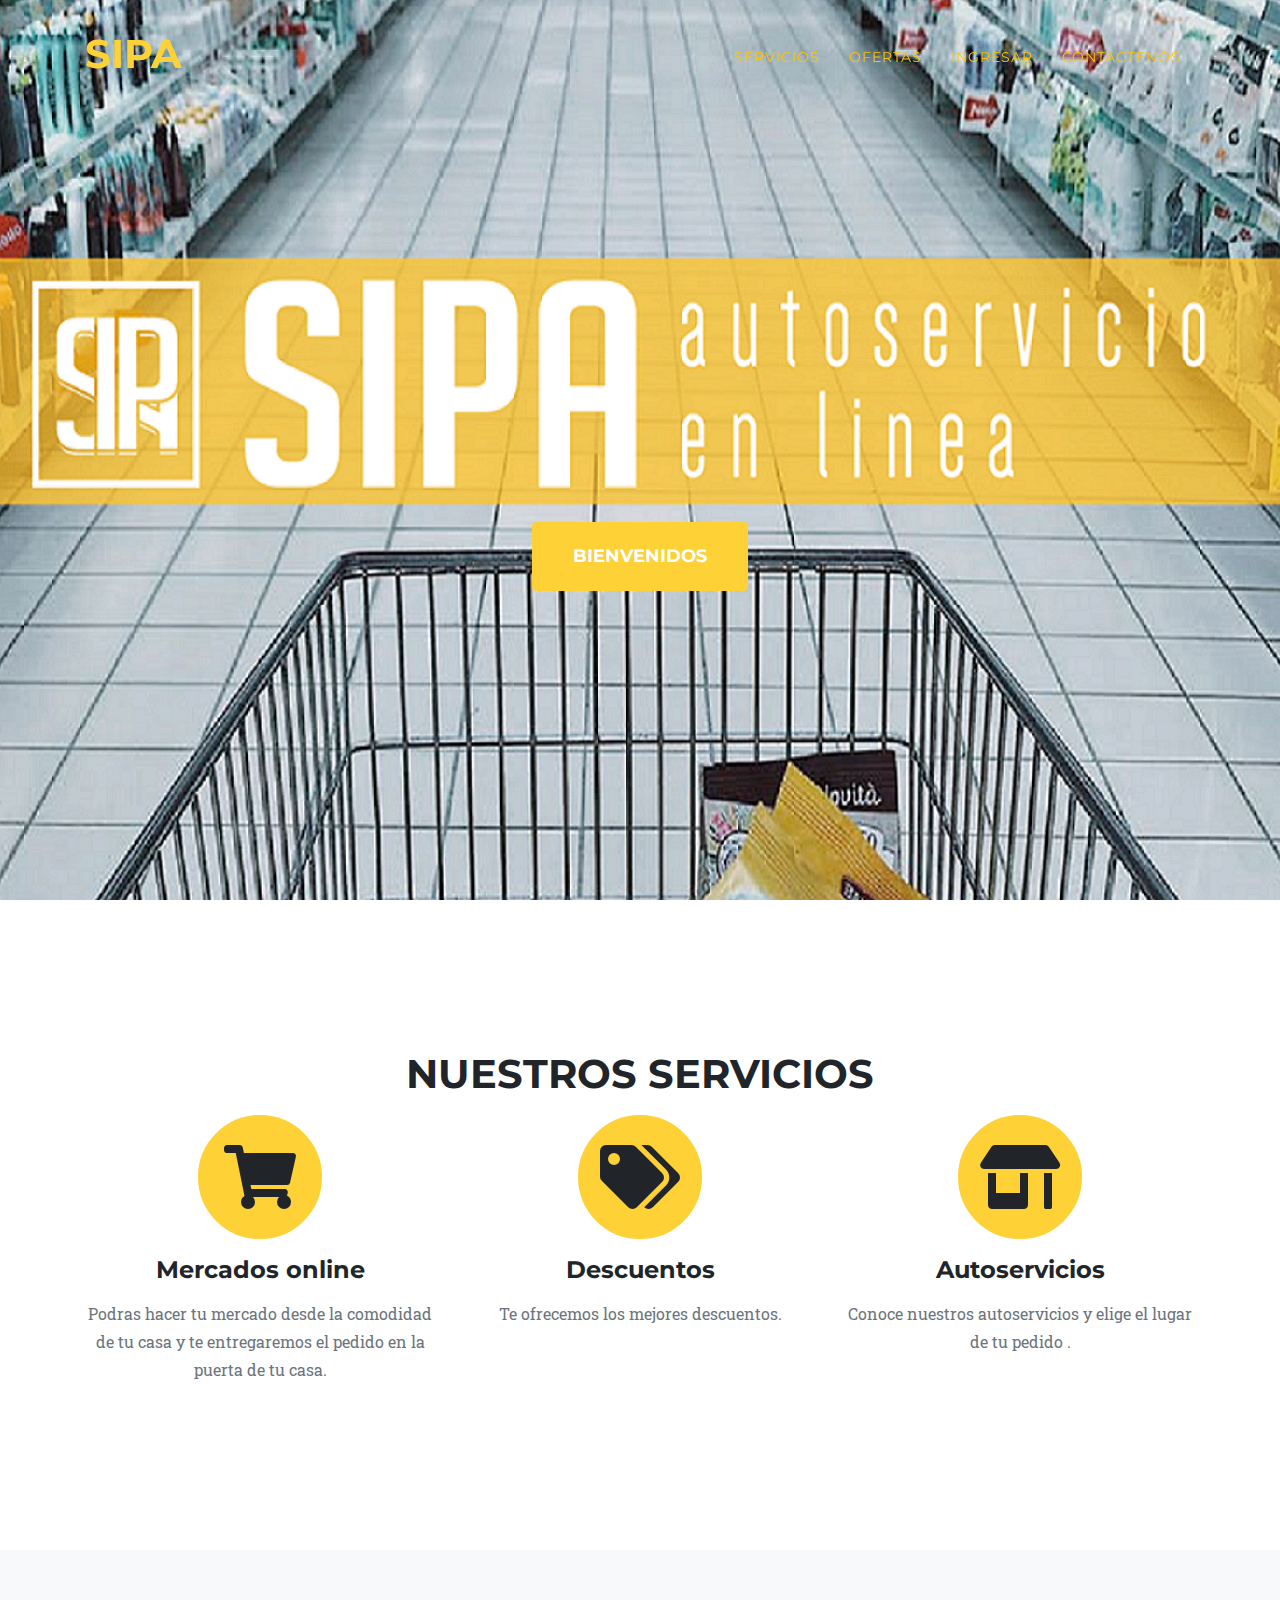
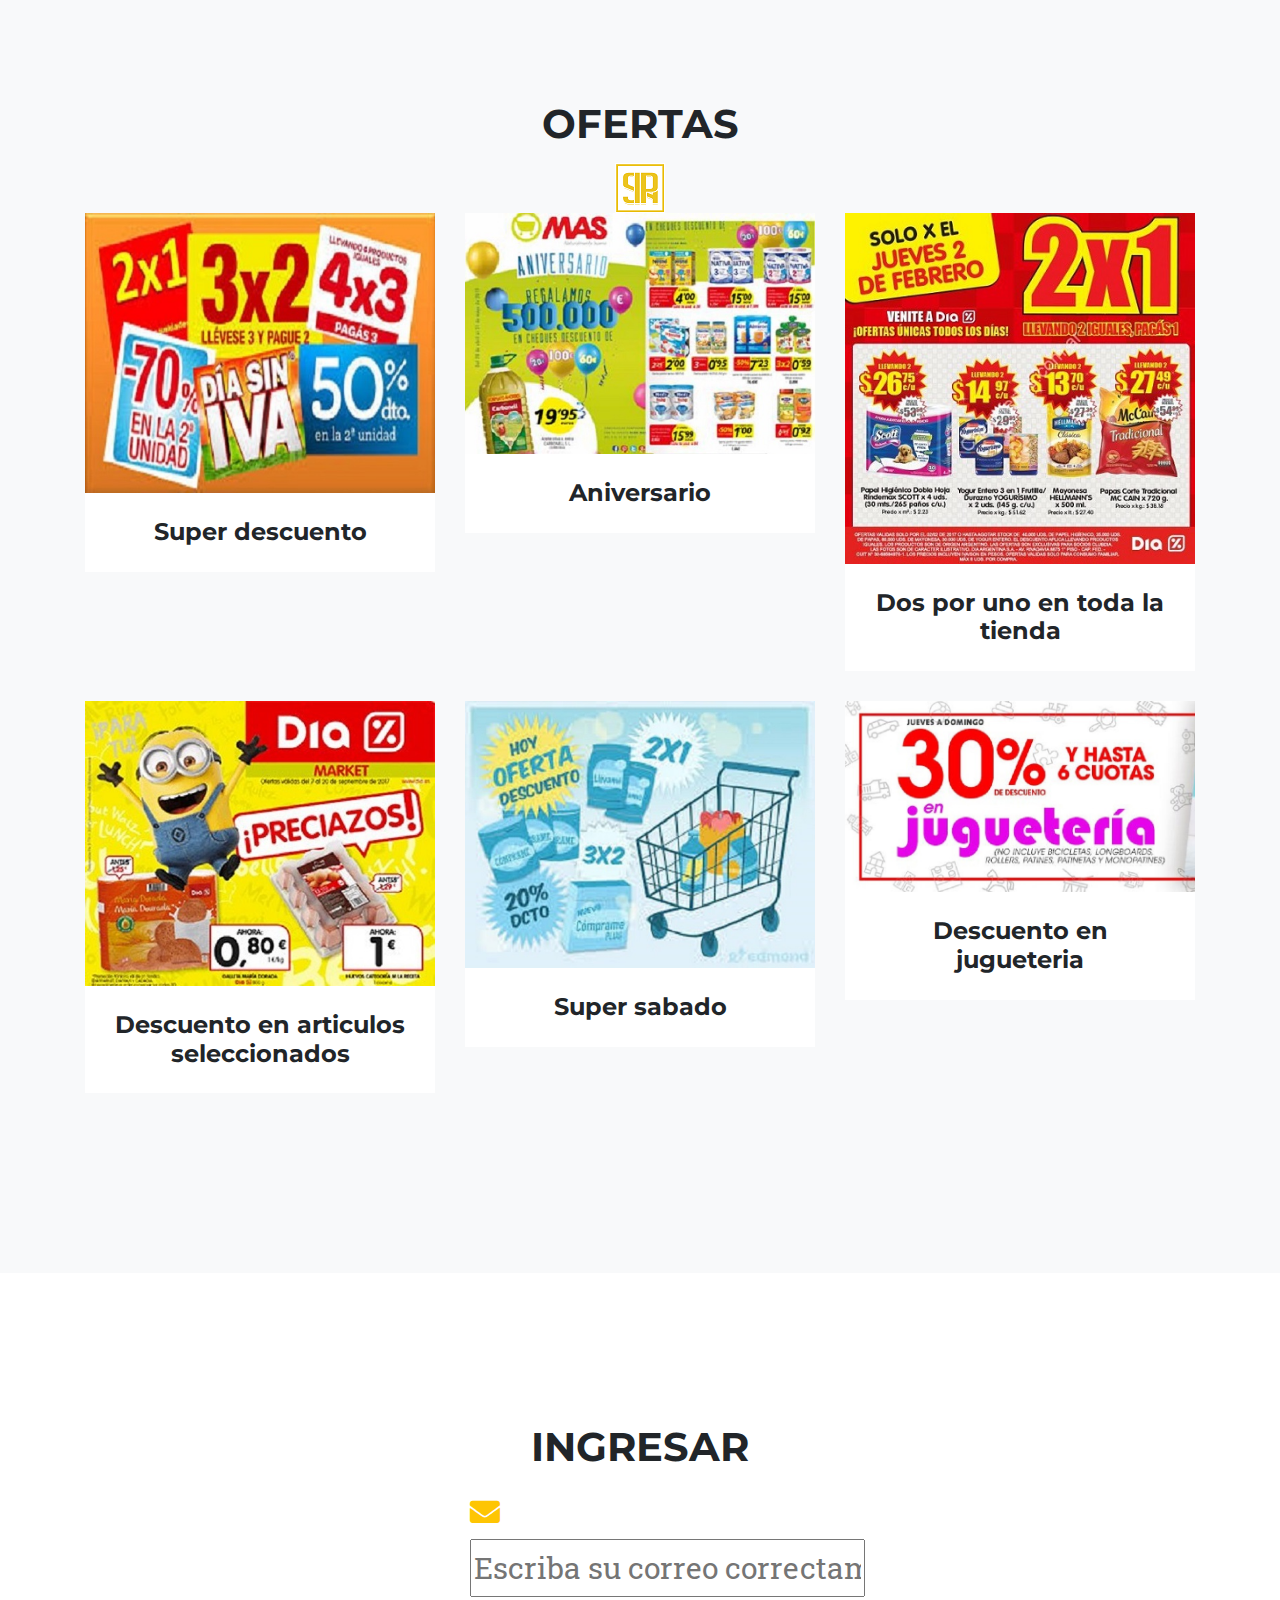
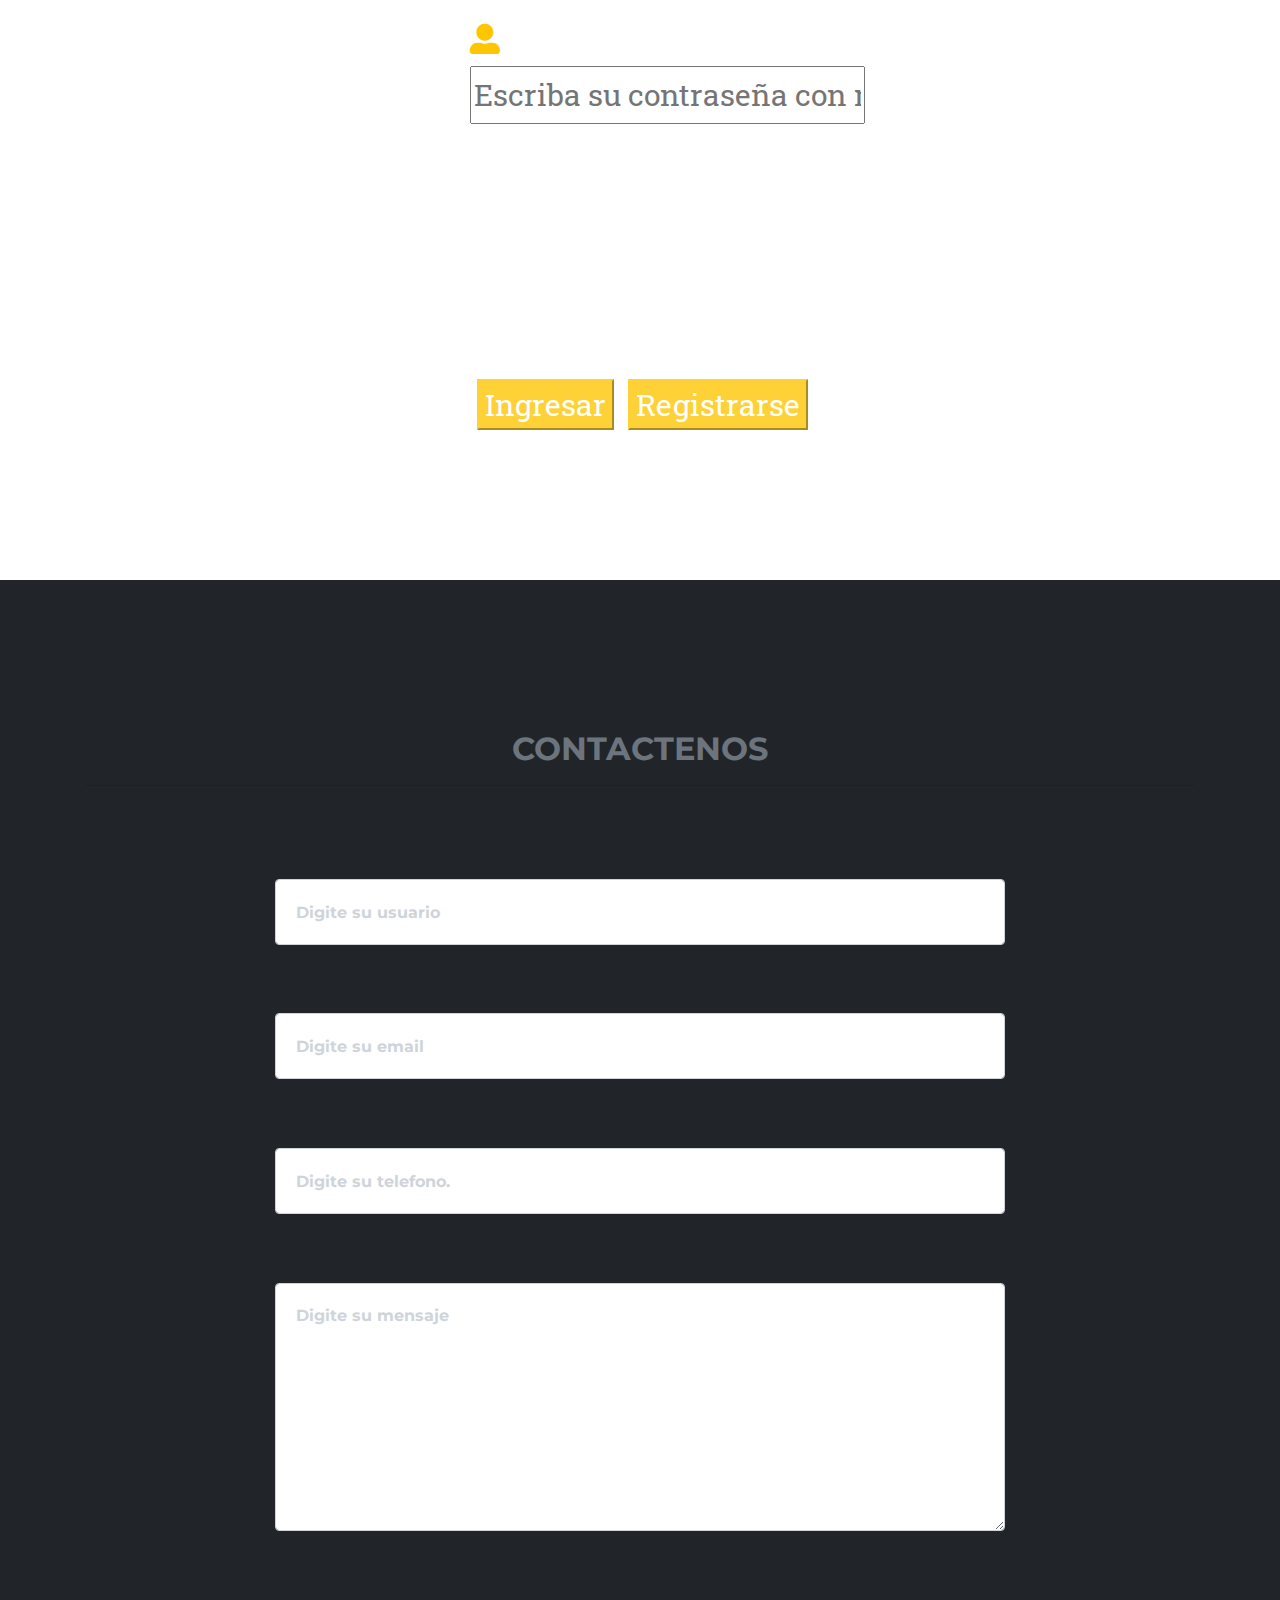
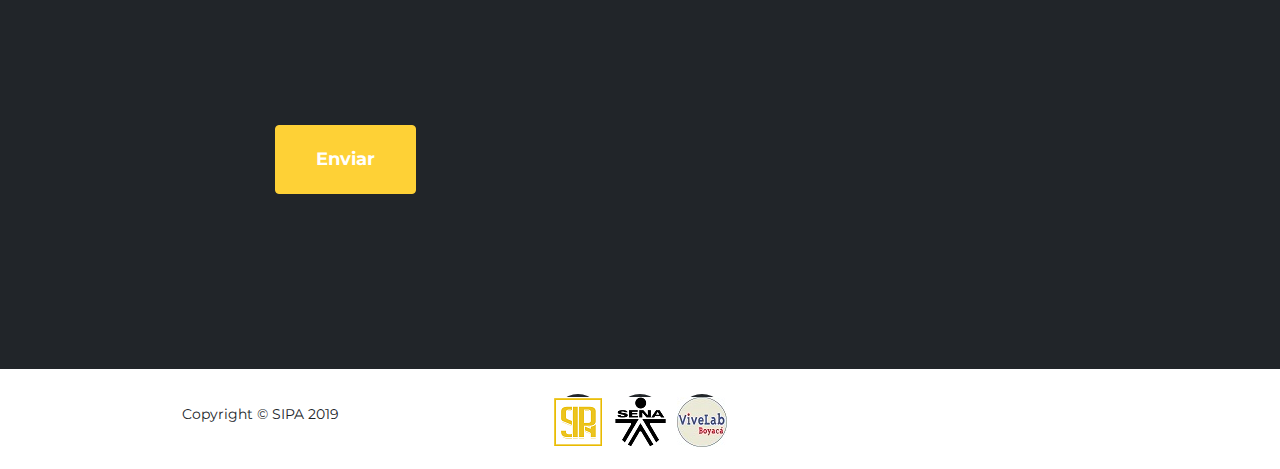
<file: index.html>
<!DOCTYPE html>
<html lang="en">

<head>

  <meta charset="utf-8">
  <meta name="viewport" content="width=device-width, initial-scale=1, shrink-to-fit=no">
  <meta name="description" content="">
  <meta name="author" content="">
  <link rel="icon" href="img/logos/favicon-03.png">
  <title>SIPA</title>

  <!-- Bootstrap core CSS -->
  <link href="vendor/bootstrap/css/bootstrap.min.css" rel="stylesheet">

  <!-- Custom fonts for this template -->
  <link href="vendor/fontawesome-free/css/all.min.css" rel="stylesheet" type="text/css">
  <link rel="stylesheet" href="https://use.fontawesome.com/releases/v5.8.1/css/all.css" integrity="sha384-50oBUHEmvpQ+1lW4y57PTFmhCaXp0ML5d60M1M7uH2+nqUivzIebhndOJK28anvf"
    crossorigin="anonymous">
  <link href="https://fonts.googleapis.com/css?family=Montserrat:400,700" rel="stylesheet" type="text/css">
  <link href='https://fonts.googleapis.com/css?family=Kaushan+Script' rel='stylesheet' type='text/css'>
  <link href='https://fonts.googleapis.com/css?family=Droid+Serif:400,700,400italic,700italic' rel='stylesheet' type='text/css'>
  <link href='https://fonts.googleapis.com/css?family=Roboto+Slab:400,100,300,700' rel='stylesheet' type='text/css'>

  <!-- Custom styles for this template -->
  <link href="css/agency.css" rel="stylesheet">

</head>

<body id="page-top">


  <!-- Navigation -->
  <nav class="navbar navbar-expand-lg navbar-dark fixed-top" id="mainNav">
    <div class="container">
      <a class="navbar-brand js-scroll-trigger" href="#page-top">
        <h1>SIPA</h1>
      </a>
      <button class="navbar-toggler navbar-toggler-right" type="button" data-toggle="collapse" data-target="#navbarResponsive"
        aria-controls="navbarResponsive" aria-expanded="false" aria-label="Toggle navigation">
        Menu
        <i class="fas fa-bars"></i>
      </button>
      <div class="collapse navbar-collapse" id="navbarResponsive">
        <ul class="navbar-nav text-uppercase ml-auto">
          <li class="nav-item">
            <a class="nav-link js-scroll-trigger" href="#services">Servicios</a>
          </li>
          <li class="nav-item">
            <a class="nav-link js-scroll-trigger" href="#portfolio">Ofertas</a>
          </li>
          <li class="nav-item">
            <a class="nav-link js-scroll-trigger" href="#about">Ingresar</a>
          </li>
          <li class="nav-item">
            <a class="nav-link js-scroll-trigger" href="#contact">Contactenos</a>
          </li>
        </ul>
      </div>
    </div>
  </nav>

  <!-- Header -->
  <header class="masthead">
    <div class="container">
      <div class="intro-text">        
        <a class="btn btn-primary btn-xl text-uppercase js-scroll-trigger" href="#services">Bienvenidos</a>
      </div>
    </div>
  </header>

  <!-- Services -->
  <section id="services">
    <div class="container">
      <div class="row">
        <div class="col-lg-12 text-center">
          <h2 class="section-heading text-uppercase">Nuestros servicios</h2>
          
        </div>
      </div>
      <div class="row text-center">
        <div class="col-md-4">
          <span class="fa-stack fa-4x">
            <i class="fas fa-circle fa-stack-2x text-primary"></i>
            <i class="fas fa-shopping-cart fa-stack-1x "></i>
          </span>
          <h4 class="service-heading">Mercados online</h4>
          <p class="text-muted">Podras hacer tu mercado desde la comodidad de tu casa y te entregaremos el pedido en la puerta de tu casa.</p>
        </div>
        <div class="col-md-4">
          <span class="fa-stack fa-4x">
            <i class="fas fa-circle fa-stack-2x text-primary"></i>
            <i class="fas fas fa-tags fa-stack-1x"></i>
          </span>
          <h4 class="service-heading">Descuentos</h4>
          <p class="text-muted">Te ofrecemos los mejores descuentos.</p>
        </div>
        <div class="col-md-4">
          <span class="fa-stack fa-4x">
            <i class="fas fa-circle fa-stack-2x text-primary"></i>
            <i class="fas fa-store-alt fa-stack-1x"></i>
          </span>
          <h4 class="service-heading">Autoservicios</h4>
          <p class="text-muted">Conoce nuestros autoservicios y elige el lugar de tu pedido .</p>
        </div>
      </div>
    </div>
  </section>

  <!-- Portfolio Grid -->
  <section class="bg-light" id="portfolio">
    <div class="container">
      <div class="row">
        <div class="col-lg-12 text-center">
          <h2 class="section-heading text-uppercase">Ofertas</h2>
          <img src="img/logos/favicon-03.png" alt="">
        </div>
      </div>
      <div class="row">
        <div class="col-md-4 col-sm-6 portfolio-item">
          <a class="portfolio-link" data-toggle="modal" href="#portfolioModal1">
            <div class="portfolio-hover">
              <div class="portfolio-hover-content">
                <i class="fas fa-plus fa-3x"></i>
              </div>
            </div>
            <img class="img-fluid" src="img/tienda/oferta1.jpg" alt="">
          </a>
          <div class="portfolio-caption">
            <h4>Super descuento</h4>
          </div>
        </div>
        <div class="col-md-4 col-sm-6 portfolio-item">
          <a class="portfolio-link" data-toggle="modal" href="#portfolioModal2">
            <div class="portfolio-hover">
              <div class="portfolio-hover-content">
                <i class="fas fa-plus fa-3x"></i>
              </div>
            </div>
            <img class="img-fluid" src="img/tienda/oferta2.jpg" alt="">
          </a>
          <div class="portfolio-caption">
            <h4>Aniversario</h4>
            
          </div>
        </div>
        <div class="col-md-4 col-sm-6 portfolio-item">
          <a class="portfolio-link" data-toggle="modal" href="#portfolioModal3">
            <div class="portfolio-hover">
              <div class="portfolio-hover-content">
                <i class="fas fa-plus fa-3x"></i>
              </div>
            </div>
            <img class="img-fluid" src="img/tienda/oferta3.jpg" alt="">
          </a>
          <div class="portfolio-caption">
            <h4>Dos por uno en toda la tienda</h4>
            
          </div>
        </div>
        <div class="col-md-4 col-sm-6 portfolio-item">
          <a class="portfolio-link" data-toggle="modal" href="#portfolioModal4">
            <div class="portfolio-hover">
              <div class="portfolio-hover-content">
                <i class="fas fa-plus fa-3x"></i>
              </div>
            </div>
            <img class="img-fluid" src="img/tienda/oferta4.jpg" alt="">
          </a>
          <div class="portfolio-caption">
            <h4>Descuento en articulos seleccionados</h4>
            
          </div>
        </div>
        <div class="col-md-4 col-sm-6 portfolio-item">
          <a class="portfolio-link" data-toggle="modal" href="#portfolioModal5">
            <div class="portfolio-hover">
              <div class="portfolio-hover-content">
                <i class="fas fa-plus fa-3x"></i>
              </div>
            </div>
            <img class="img-fluid" src="img/tienda/oferta5.jpg" alt="">
          </a>
          <div class="portfolio-caption">
            <h4>Super sabado</h4>
            
          </div>
        </div>
        <div class="col-md-4 col-sm-6 portfolio-item">
          <a class="portfolio-link" data-toggle="modal" href="#portfolioModal6">
            <div class="portfolio-hover">
              <div class="portfolio-hover-content">
                <i class="fas fa-plus fa-3x"></i>
              </div>
            </div>
            <img class="img-fluid" src="img/tienda/oferta6.jpg" alt="">
          </a>
          <div class="portfolio-caption">
            <h4>Descuento en jugueteria</h4>
            
          </div>
        </div>
      </div>
    </div>
  </section>

  <!-- About -->
  <section id="about">
    <div class="container">
      <div class="row align-self-center">
        <div class="col-lg-12 text-center">
          <h2 class="section-heading text-uppercase"> Ingresar</h2>
       
        </div>
        <div class="row justify-content-center">
          <div class="col-lg-12 colum align-items-center">
              <div id="Formulario">
                  <form id="formRegister">
                      <p>
                          <i class="fas icons fa-envelope icon"></i><br>
                          <input class="validar" type="email" placeholder="Escriba su correo correctamente" id="email">
                          <label for="email"><span class="obligatorio"></span></label>
                      </p>  
                      <p>
                          <i class="fas icons fa-user-alt icon"></i><br>
                          <input class="validar" type="password" placeholder="Escriba su contraseña con minimos 6 caracteres" id="password">
                          <label for="name"><span class="obligatorio"></span></label>
                      </p>                  
                      
                          <label for="name"><span class="obligatorio"></span></label>
                          <button type="submit" class="btn-primary" data-toggle="modal" ><a href="indexTienda.html">Ingresar</a> </button>
                      
                          <label for="name"><span class="obligatorio"></span></label>
                          <button type="button" class="btn-primary" data-toggle="modal" data-target="#exampleModal"><a href="#">Registrarse</a> </button>
                      
                      
                        
                        <!-- Modal -->
                        <div class="modal fade" id="exampleModal" tabindex="-1" role="dialog" aria-labelledby="exampleModalLabel" aria-hidden="true">
                          <div class="modal-dialog" role="document">
                            <div class="modal-content">
                              <div class="modal-header">
                                <h3 class="modal-title" id="exampleModalLabel">Registarse</h3>
                                <button type="button" class="close" data-dismiss="modal" aria-label="Close">
                                  <span aria-hidden="true">&times;</span>
                                </button>
                              </div>
                              <div class="modal-body">
                                  <div id="Formulario">
                                      <form id="formRegiste">                                          
                                          <p>
                                              <i class="fas ico fa-user-alt icon"></i><br>
                                              <input class="validar nuevo" type="text" placeholder="Escriba su usuario " id="name">
                                              <label for="name"><span class="obligatorio"></span></label>
                                          </p>                                           
                                          <p>
                                              <i class="fas ico fa-envelope icon"></i><br>
                                              <input class="validar nuevo" type="email" placeholder="Escriba su correo correctamente" id="email">
                                              <label for="email"><span class="obligatorio"></span></label>
                                          <p>
                                          <p>
                                              <i class="fas ico fa-key icon"></i><br>
                                              <input class="validar nuevo" type="password" placeholder="Escriba su contraseña son minimo 8 caracteres" id="password">
                                              <label for="password"><span class="obligatorio"></span></label>
                                          </p> 
                                          <p>
                                              <i class="fas fa-map-marked"></i><br>
                                              <input class="validar nuevo" type="email" placeholder="Escriba su direccion" id="email">
                                              <label for="email"><span class="obligatorio"></span></label>
                                          <p>
                                          <p>
                                              <i class="fas fa-mobile-alt"></i><br>
                                               <input class="validar nuevo" type="email" placeholder="Escriba su telefono" id="email">
                                               <label for="email"><span class="obligatorio"></span></label>
                                          <p>
                                          <p>
                                              <i class="fas fa-address-card"></i><br>
                                               <input class="validar nuevo" type="email" placeholder="Escriba el numero de su documento" id="email">
                                               <label for="email"><span class="obligatorio"></span></label>
                                          <p>
                                              <p><input type="checkbox" id="aceptar">Acepto términos y condiciones</p>
                                              
                                          </form>
                          
                      
                              </div>
                              <div class="modal-footer">
                                <button type="button" class="btn btn-warning" data-dismiss="modal">Cerrar</button>
                                
                                <button type="button" class="btn btn-warning"><a href="indexTienda.html">Guardar cambios</a> </button>
                              </div>
                            </div>
                          </div>
                        </div>
                  </form>

              </div>
          </div>
        </div>
      </div>
      
    </div>
  
  </section>
  <!-- Contact -->
  <section id="contact">
    <div class="container">
      <h2 class="text-center text-uppercase text-secondary mb-0">Contactenos</h2>
      <hr class="star-dark mb-5">
      <div class="row">
        <div class="col-lg-8 mx-auto">
          <!-- To configure the contact form email address, go to mail/contact_me.php and update the email address in the PHP file on line 19. -->
          <!-- The form should work on most web servers, but if the form is not working you may need to configure your web server differently. -->
          <form name="sentMessage" id="contactForm" novalidate="novalidate">
            <div class="control-group">
              <div class="form-group floating-label-form-group controls mb-0 pb-2">
                <label>
                  <h4>Nombre</h4>
                </label>
                <input class="form-control" id="name" type="text" placeholder="Digite su usuario" required="required"
                  data-validation-required-message="Digite su usuario.">
                <p class="help-block text-danger"></p>
              </div>
            </div>
            <div class="control-group">
              <div class="form-group floating-label-form-group controls mb-0 pb-2">
                <label>
                  <h4>Correo</h4>
                </label>
                <input class="form-control" id="email" type="email" placeholder="Digite su email" required="required"
                  data-validation-required-message="Digite su email.">
                <p class="help-block text-danger"></p>
              </div>
            </div>
            <div class="control-group">
              <div class="form-group floating-label-form-group controls mb-0 pb-2">
                <label>
                  <h4>Numero</h4>
                </label>
                <input class="form-control" id="phone" type="tel" placeholder="Digite su telefono." required="required"
                  data-validation-required-message="Digite su telefono.">
                <p class="help-block text-danger"></p>
              </div>
            </div>
            <div class="control-group">
              <div class="form-group floating-label-form-group controls mb-0 pb-2">
                <label>
                  <h4>Mensaje</h4>
                </label>
                <textarea class="form-control" id="message" rows="5" placeholder="Digite su mensaje" required="required"
                  data-validation-required-message="Digite su mensaje"></textarea>
                <p class="help-block text-danger"></p>
              </div>
            </div>
            <br>
            <div id="success"></div>
            <div class="form-group">
              <button type="submit" class="btn btn-primary btn-xl" id="sendMessageButton">Enviar</button>
            </div>
          </form>
        </div>
      </div>
    </div>
  </section>

  <!-- Footer -->
  <footer>
    <div class="container">
      <div class="row">
        <div class="col-md-4">
          <span class="copyright">Copyright &copy; SIPA 2019</span>
        </div>
        <div class="col-md-4">
          <ul class="list-inline social-buttons">
            <li class="list-inline-item">
              <a href="#">
                <img src="img/logos/favicon-03.png" alt="">
              </a>
            </li>
            <li class="list-inline-item">
              <a href="http://www.sena.edu.co/es-co/Paginas/default.aspx">
                <img src="img/logos/sena.png" alt="">
              </a>
            </li>
            <li class="list-inline-item">
              <a href="https://colombiatic.mintic.gov.co/679/w3-propertyvalue-36672.html">
                <img src="img/logos/vivelab.jpg" alt="">
              </a>
            </li>
          </ul>
        </div>
        <div class="col-md-4">
          <ul class="list-inline quicklinks">
            <li class="list-inline-item">
              <a href="#">Privacy Policy</a>
            </li>
            <li class="list-inline-item">
              <a href="#">Terms of Use</a>
            </li>
          </ul>
        </div>
      </div>
    </div>
  </footer>

  <!-- Portfolio Modals -->

  <!-- Modal 1 -->
  <div class="portfolio-modal modal fade" id="portfolioModal1" tabindex="-1" role="dialog" aria-hidden="true">
    <div class="modal-dialog">
      <div class="modal-content">
        <div class="close-modal" data-dismiss="modal">
          <div class="lr">
            <div class="rl"></div>
          </div>
        </div>
        <div class="container">
          <div class="row">
            <div class="col-lg-8 mx-auto">
              <div class="modal-body">
                <!-- Project Details Go Here -->
                <h2 class="text-uppercase">Super descuento</h2>
                <p class="item-intro text-muted">Lorem ipsum dolor sit amet consectetur.</p>
                <img class="img-fluid d-block mx-auto" src="img/tienda/oferta1.jpg" alt="">
                <p>Aprovecha nuestros descuentos este mes en toda la tienda</p>
                <ul class="list-inline">
                  <li>Fecha: Enero 2019</li>                  
                  <li>Categoria: Ofertas</li>
                </ul>
                <button class="btn btn-primary" data-dismiss="modal" type="button">
                  <i class="fas fa-times"></i>
                  Cerrar</button>
              </div>
            </div>
          </div>
        </div>
      </div>
    </div>
  </div>

  <!-- Modal 2 -->
  <div class="portfolio-modal modal fade" id="portfolioModal2" tabindex="-1" role="dialog" aria-hidden="true">
    <div class="modal-dialog">
      <div class="modal-content">
        <div class="close-modal" data-dismiss="modal">
          <div class="lr">
            <div class="rl"></div>
          </div>
        </div>
        <div class="container">
          <div class="row">
            <div class="col-lg-8 mx-auto">
              <div class="modal-body">
                <!-- Project Details Go Here -->
                <h2 class="text-uppercase">Aniversario</h2>
                <p class="item-intro text-muted">Lorem ipsum dolor sit amet consectetur.</p>
                <img class="img-fluid d-block mx-auto" src="img/tienda/oferta2.jpg" alt="">
                <p>en nuestro aviversario tenemos grandes descuentos para ti</p>
                  <li>Fecha: Enero 2019</li>
                  <li>Categoria: Ofertas</li>
                </ul>
                <button class="btn btn-primary" data-dismiss="modal" type="button">
                  <i class="fas fa-times"></i>
                  Cerrar</button>
              </div>
            </div>
          </div>
        </div>
      </div>
    </div>
  </div>

  <!-- Modal 3 -->
  <div class="portfolio-modal modal fade" id="portfolioModal3" tabindex="-1" role="dialog" aria-hidden="true">
    <div class="modal-dialog">
      <div class="modal-content">
        <div class="close-modal" data-dismiss="modal">
          <div class="lr">
            <div class="rl"></div>
          </div>
        </div>
        <div class="container">
          <div class="row">
            <div class="col-lg-8 mx-auto">
              <div class="modal-body">
                <!-- Project Details Go Here -->
                <h2 class="text-uppercase">Dos por uno</h2>
                <p class="item-intro text-muted">Lorem ipsum dolor sit amet consectetur.</p>
                <img class="img-fluid d-block mx-auto" src="img/tienda/oferta3.jpg" alt="">
                <p>en articulos referenciados lleva dos y paga solo el de más valor</p>
                <ul class="list-inline">
                  <li>Fecha: Enero 2019</li>
                  <li>Categoria: Ofertas</li>
                </ul>
                <button class="btn btn-primary" data-dismiss="modal" type="button">
                  <i class="fas fa-times"></i>
                  Cerrar</button>
              </div>
            </div>
          </div>
        </div>
      </div>
    </div>
  </div>

  <!-- Modal 4 -->
  <div class="portfolio-modal modal fade" id="portfolioModal4" tabindex="-1" role="dialog" aria-hidden="true">
    <div class="modal-dialog">
      <div class="modal-content">
        <div class="close-modal" data-dismiss="modal">
          <div class="lr">
            <div class="rl"></div>
          </div>
        </div>
        <div class="container">
          <div class="row">
            <div class="col-lg-8 mx-auto">
              <div class="modal-body">
                <!-- Project Details Go Here -->
                <h2 class="text-uppercase">Descuento</h2>
                <p class="item-intro text-muted">Lorem ipsum dolor sit amet consectetur.</p>
                <img class="img-fluid d-block mx-auto" src="img/tienda/oferta4.jpg" alt="">
                <p>20% de descuento en toda la tienda  </p>
                <ul class="list-inline">
                  <li>Fecha: Enero 2019</li>
                  <li>Categoria: Ofertas</li>
                </ul>
                <button class="btn btn-primary" data-dismiss="modal" type="button">
                  <i class="fas fa-times"></i>
                  Cerrar</button>
              </div>
            </div>
          </div>
        </div>
      </div>
    </div>
  </div>

  <!-- Modal 5 -->
  <div class="portfolio-modal modal fade" id="portfolioModal5" tabindex="-1" role="dialog" aria-hidden="true">
    <div class="modal-dialog">
      <div class="modal-content">
        <div class="close-modal" data-dismiss="modal">
          <div class="lr">
            <div class="rl"></div>
          </div>
        </div>
        <div class="container">
          <div class="row">
            <div class="col-lg-8 mx-auto">
              <div class="modal-body">
                <!-- Project Details Go Here -->
                <h2 class="text-uppercase">Super sabado</h2>
                <p class="item-intro text-muted">Lorem ipsum dolor sit amet consectetur.</p>
                <img class="img-fluid d-block mx-auto" src="img/tienda/oferta5.jpg" alt="">
                <p>Todos los primeros sabados de cada mes 10% de descuento a afiliados a comfaboy</p>
                <ul class="list-inline">
                  <li>Fecha: Enero 2019</li>
                  <li>Categoria: Ofertas</li>
                </ul>
                <button class="btn btn-primary" data-dismiss="modal" type="button">
                  <i class="fas fa-times"></i>
                  Cerrar</button>
              </div>
            </div>
          </div>
        </div>
      </div>
    </div>
  </div>

  <!-- Modal 6 -->
  <div class="portfolio-modal modal fade" id="portfolioModal6" tabindex="-1" role="dialog" aria-hidden="true">
    <div class="modal-dialog">
      <div class="modal-content">
        <div class="close-modal" data-dismiss="modal">
          <div class="lr">
            <div class="rl"></div>
          </div>
        </div>
        <div class="container">
          <div class="row">
            <div class="col-lg-8 mx-auto">
              <div class="modal-body">
                <!-- Project Details Go Here -->
                <h2 class="text-uppercase">Jugueteria</h2>
                <p class="item-intro text-muted">Lorem ipsum dolor sit amet consectetur.</p>
                <img class="img-fluid d-block mx-auto" src="img/tienda/oferta6.jpg" alt="">
                <p>este mes lleva el 30% de descuento en toda la jugueteria</p>
                <ul class="list-inline">
                  <li>Fecha: Enero 2019</li>
                  <li>Category: Ofertas</li>
                </ul>
                <button class="btn btn-primary" data-dismiss="modal" type="button">
                  <i class="fas fa-times"></i>
                  Cerrar</button>
              </div>
            </div>
          </div>
        </div>
      </div>
    </div>
  </div>

  <!-- Bootstrap core JavaScript -->
  <script src="vendor/jquery/jquery.min.js"></script>
  <script src="vendor/bootstrap/js/bootstrap.bundle.min.js"></script>

  <!-- Plugin JavaScript -->
  <script src="vendor/jquery-easing/jquery.easing.min.js"></script>

  <!-- Contact form JavaScript -->
  <script src="js/jqBootstrapValidation.js"></script>
  <script src="js/contact_me.js"></script>

  <!-- Custom scripts for this template -->
  <script src="js/agency.min.js"></script>

</body>

</html>
</file>
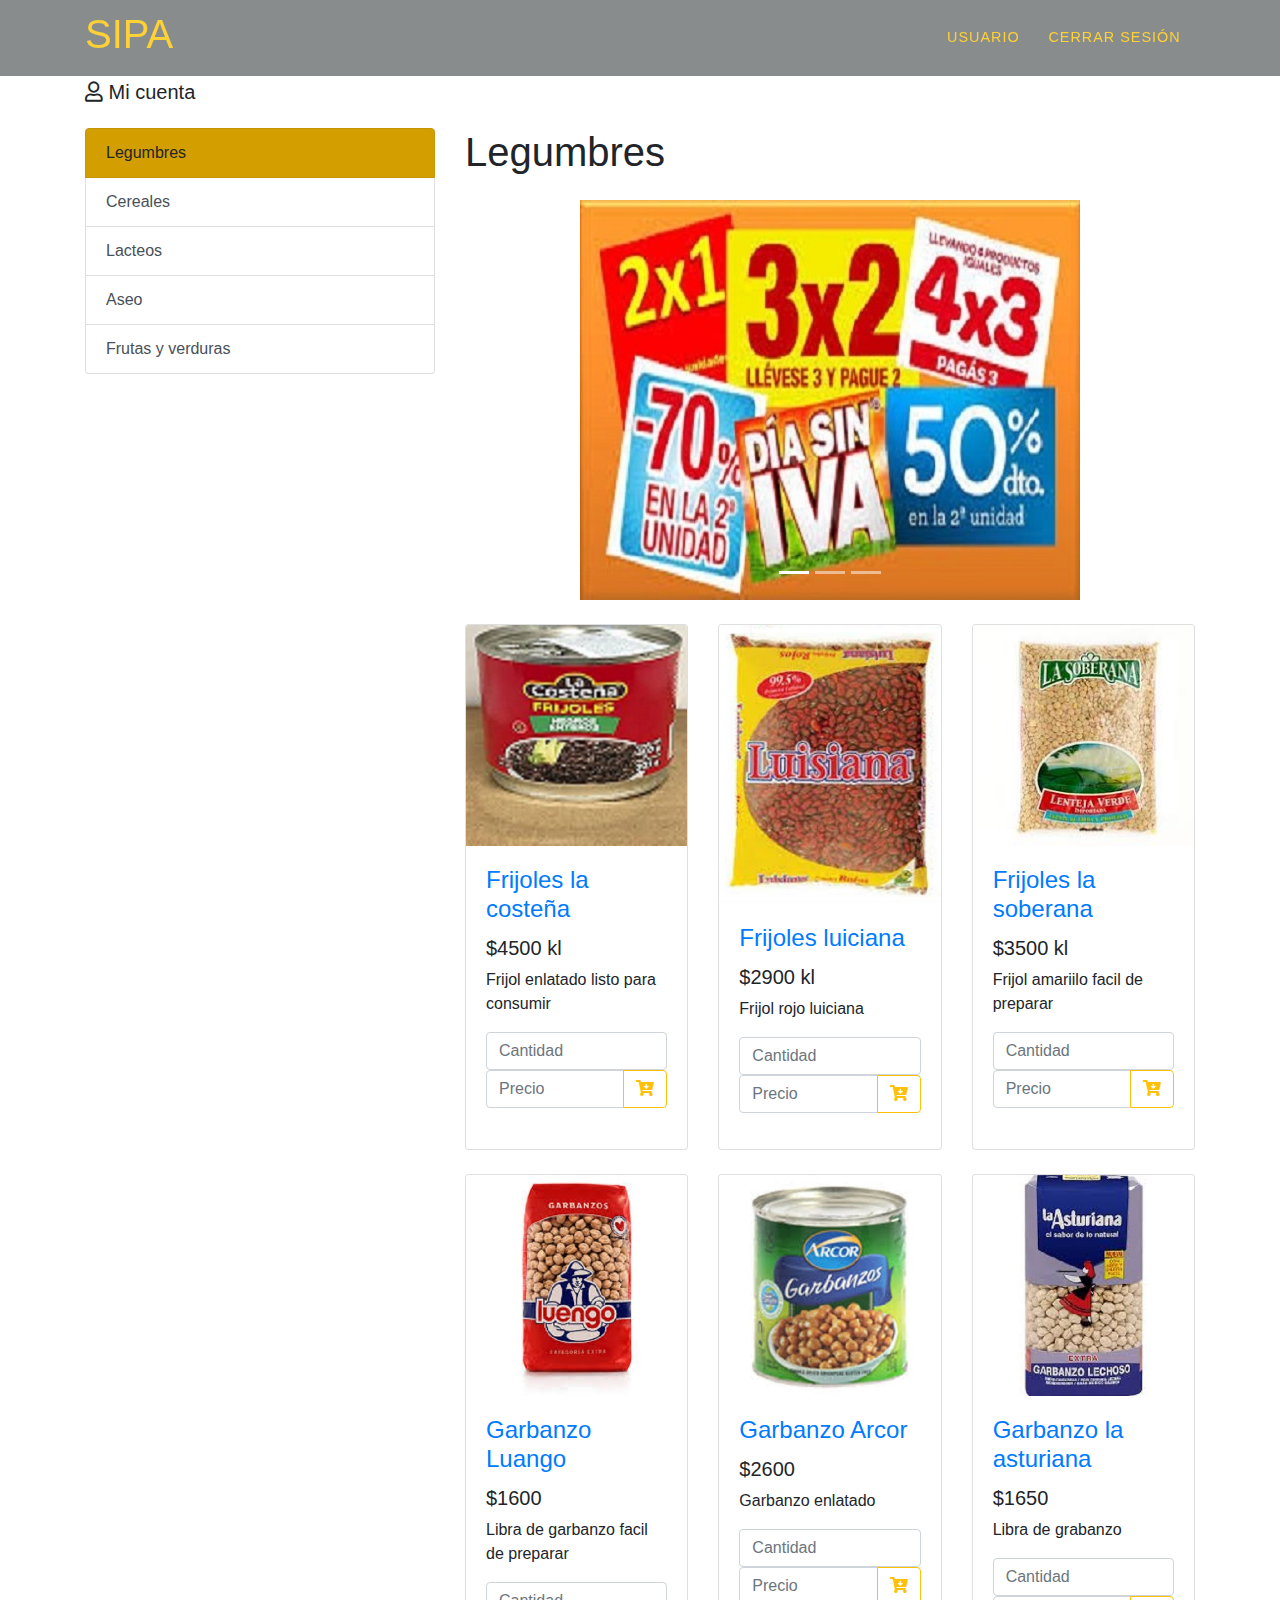
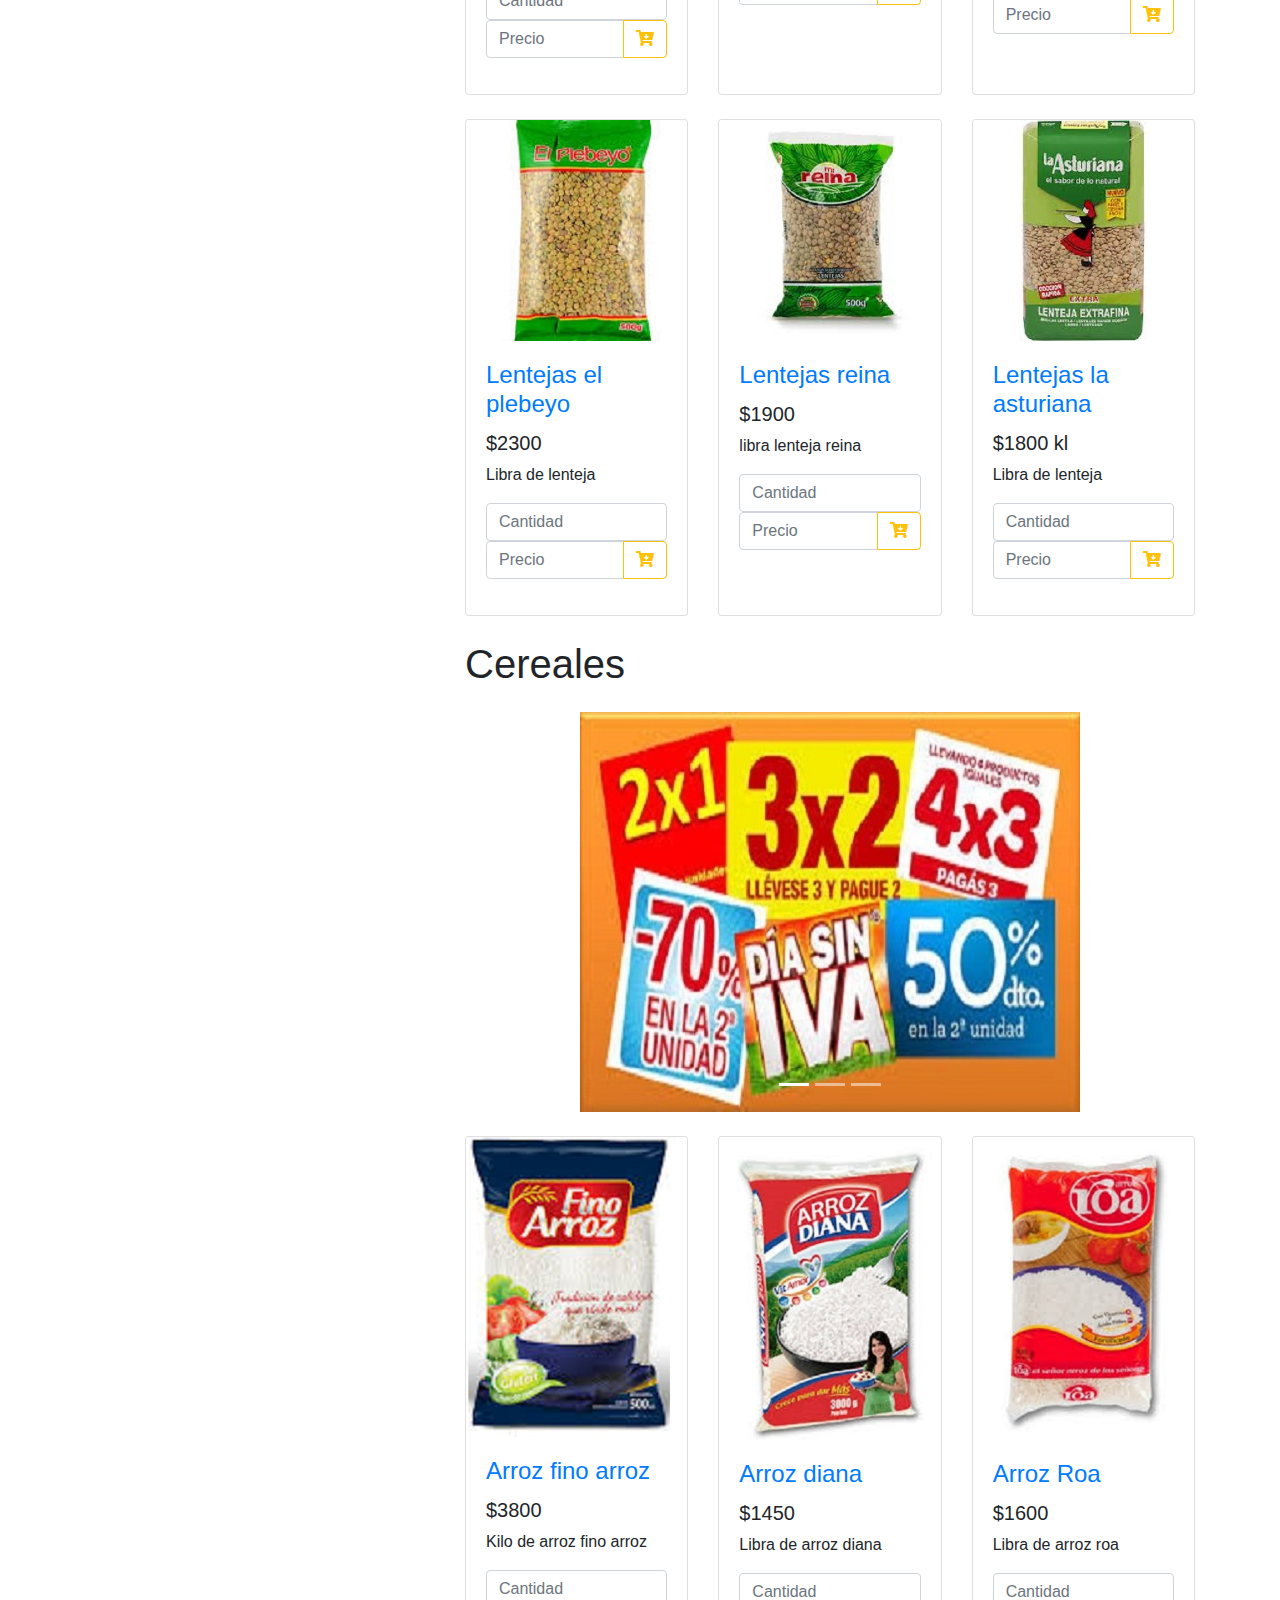
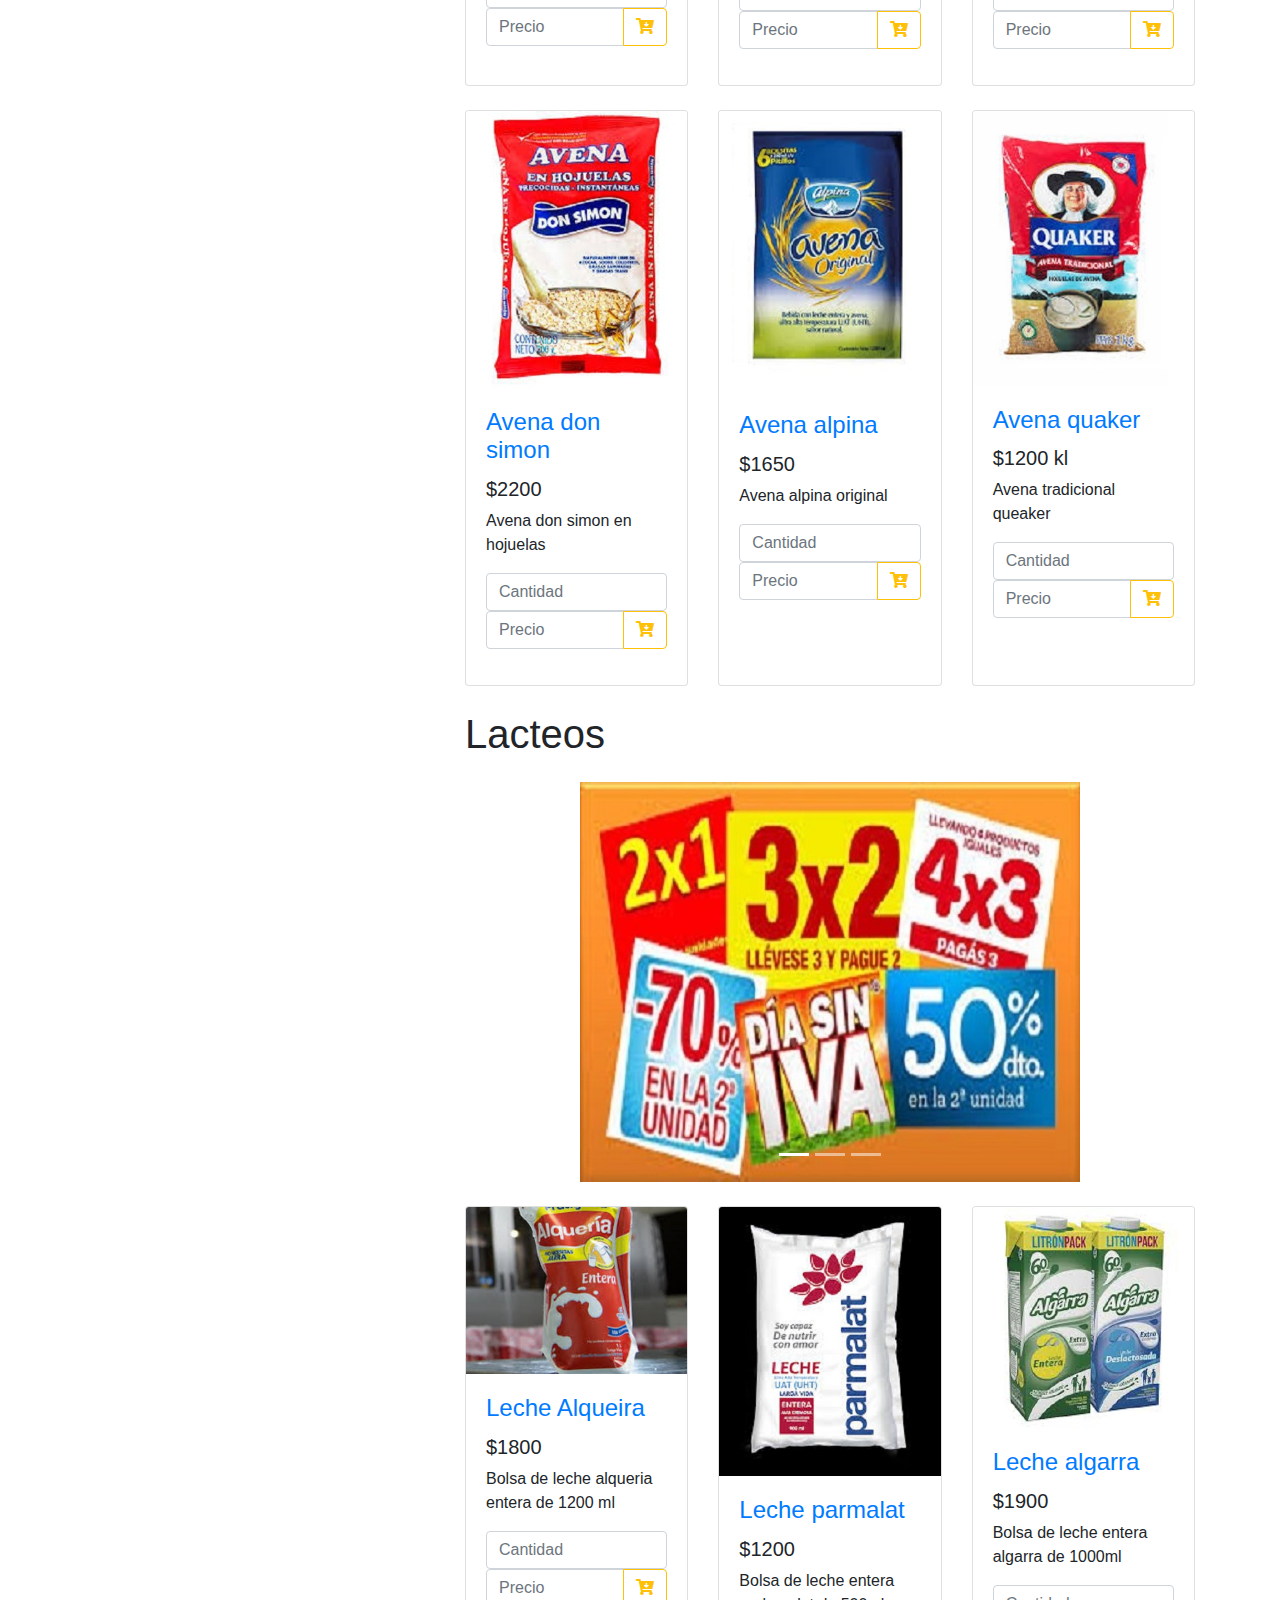
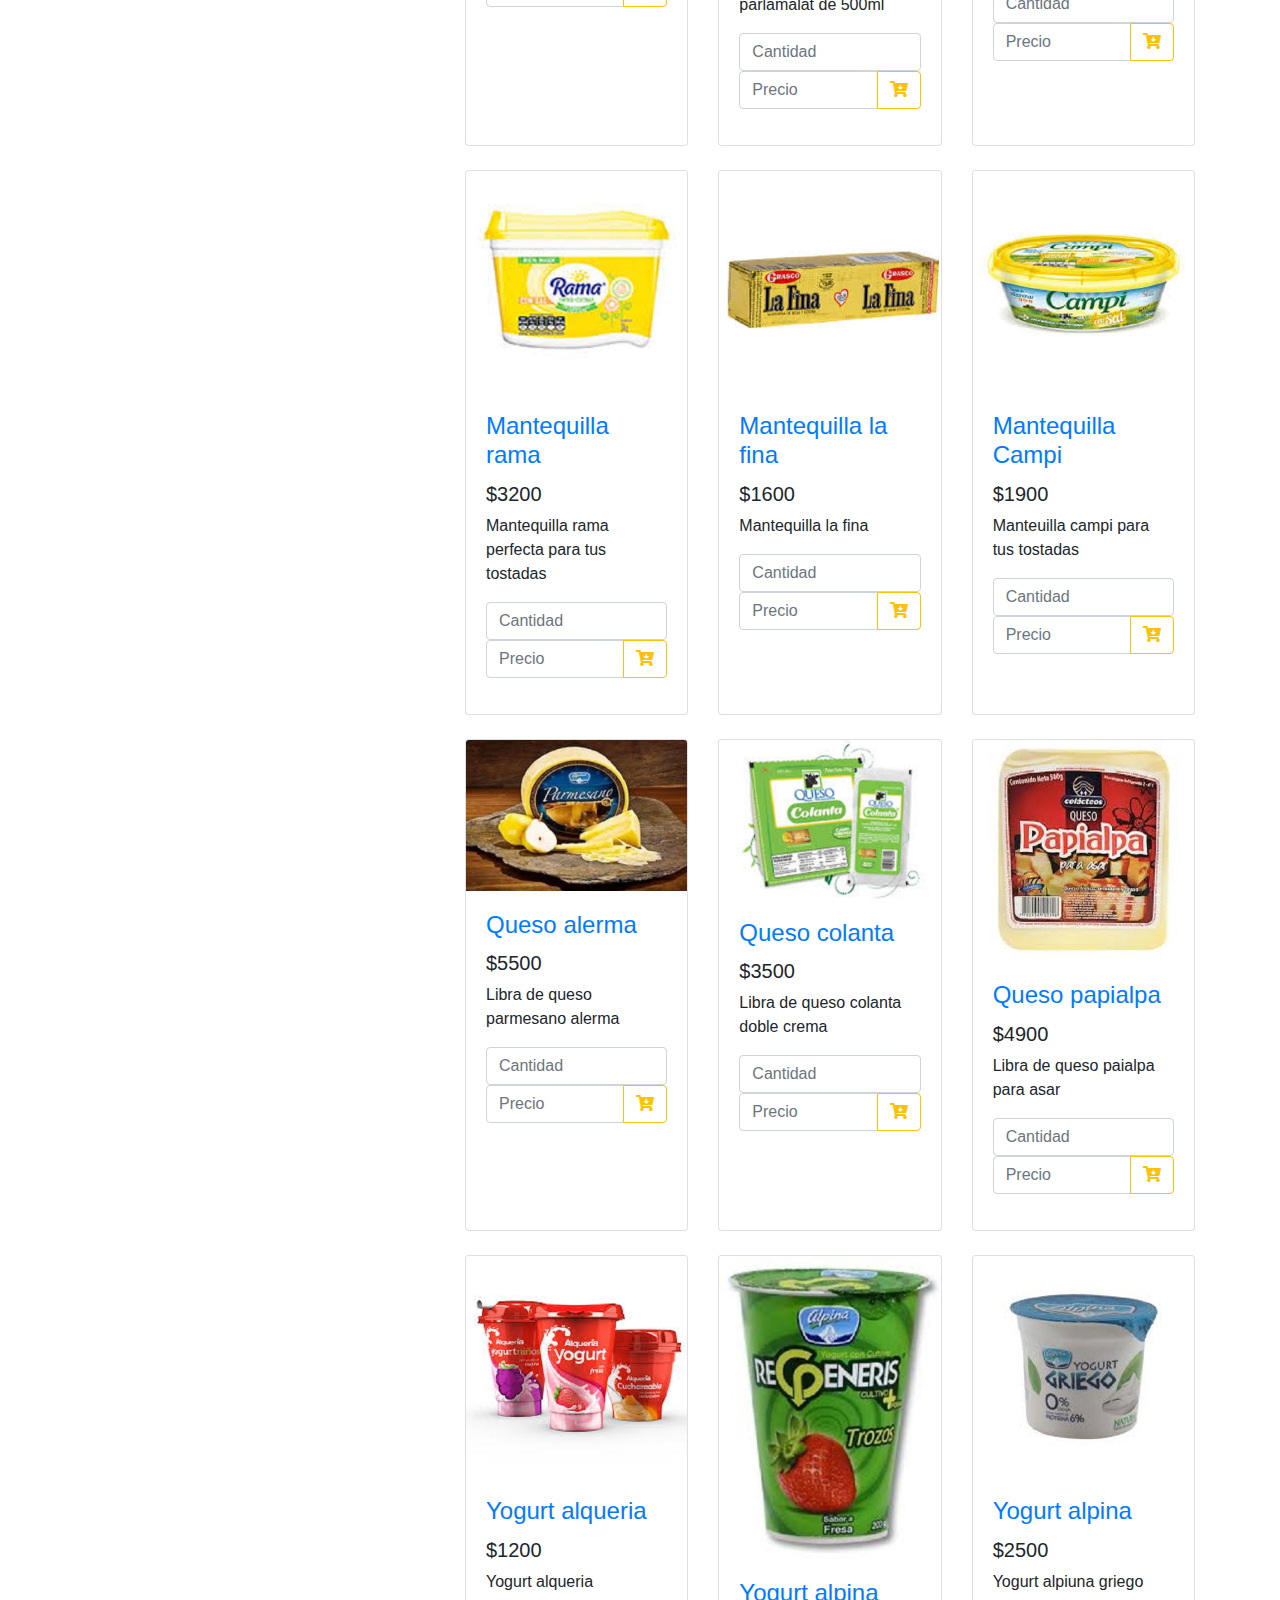
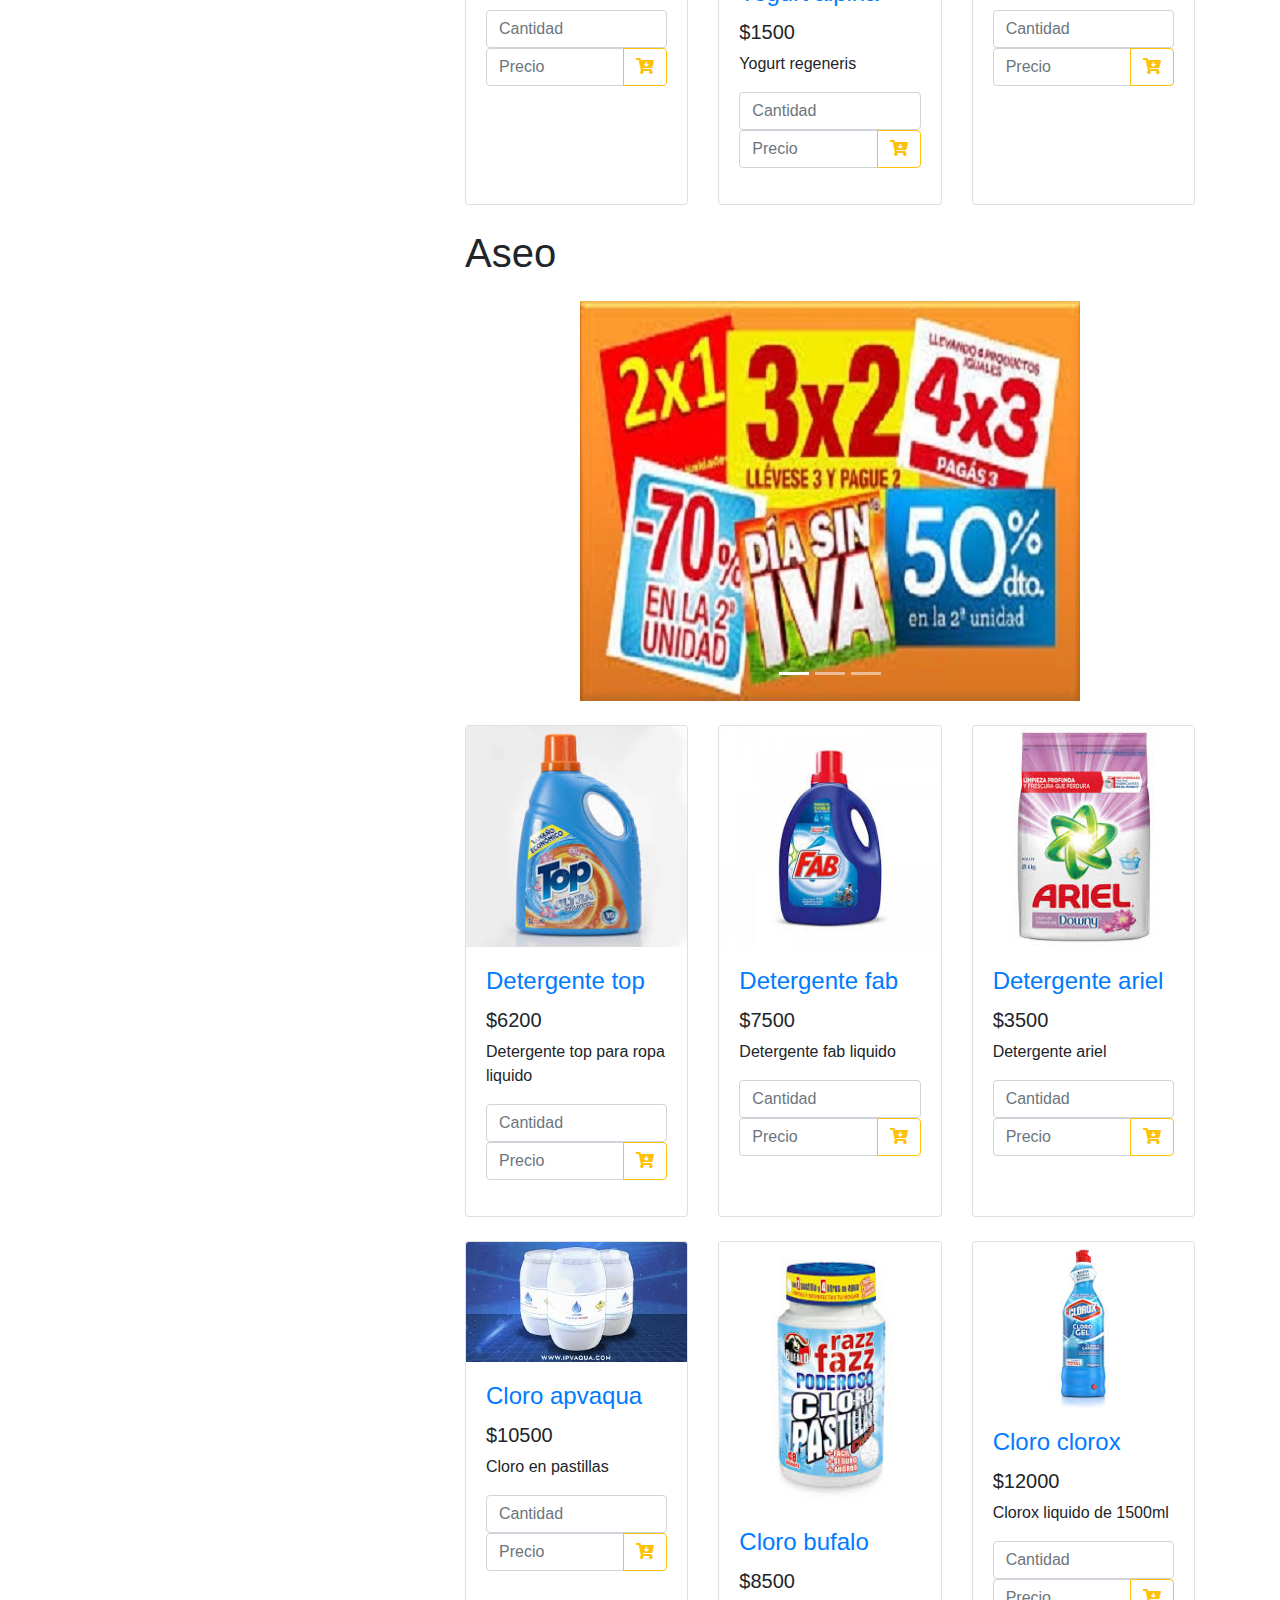
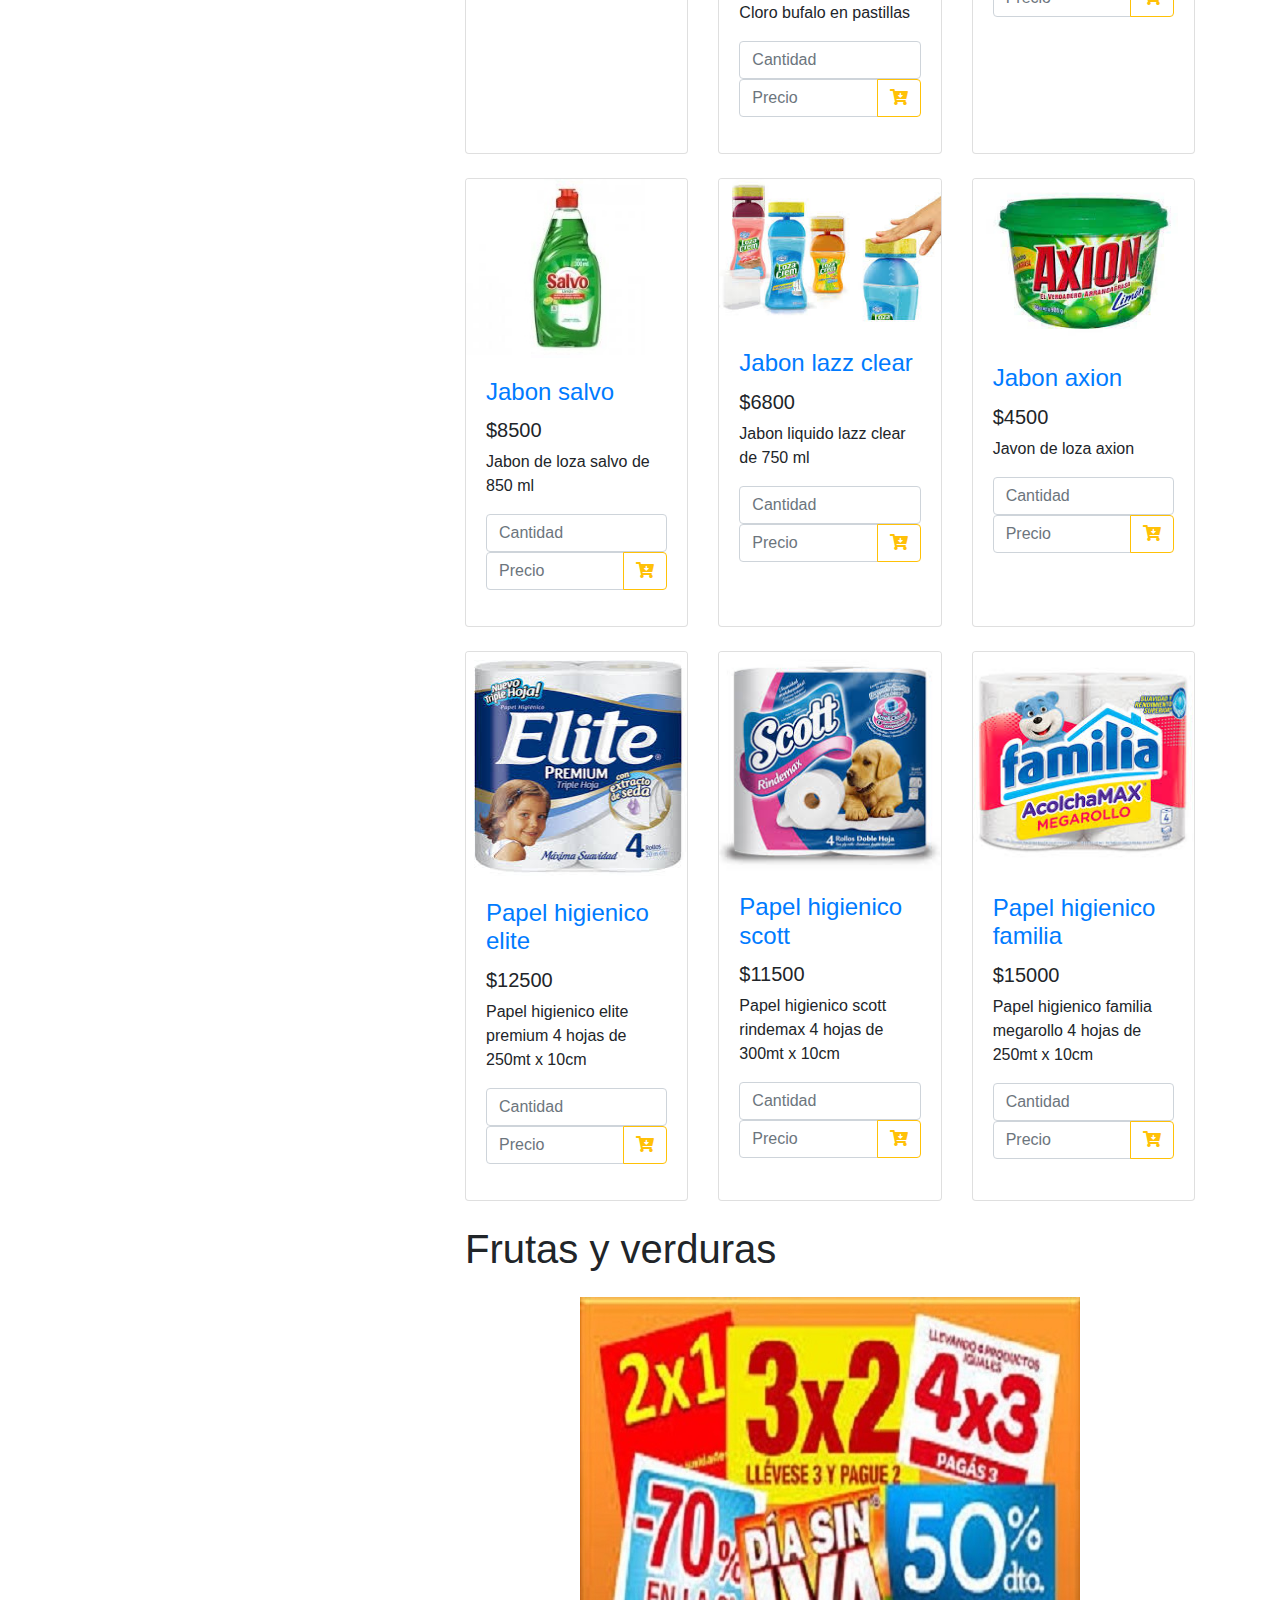
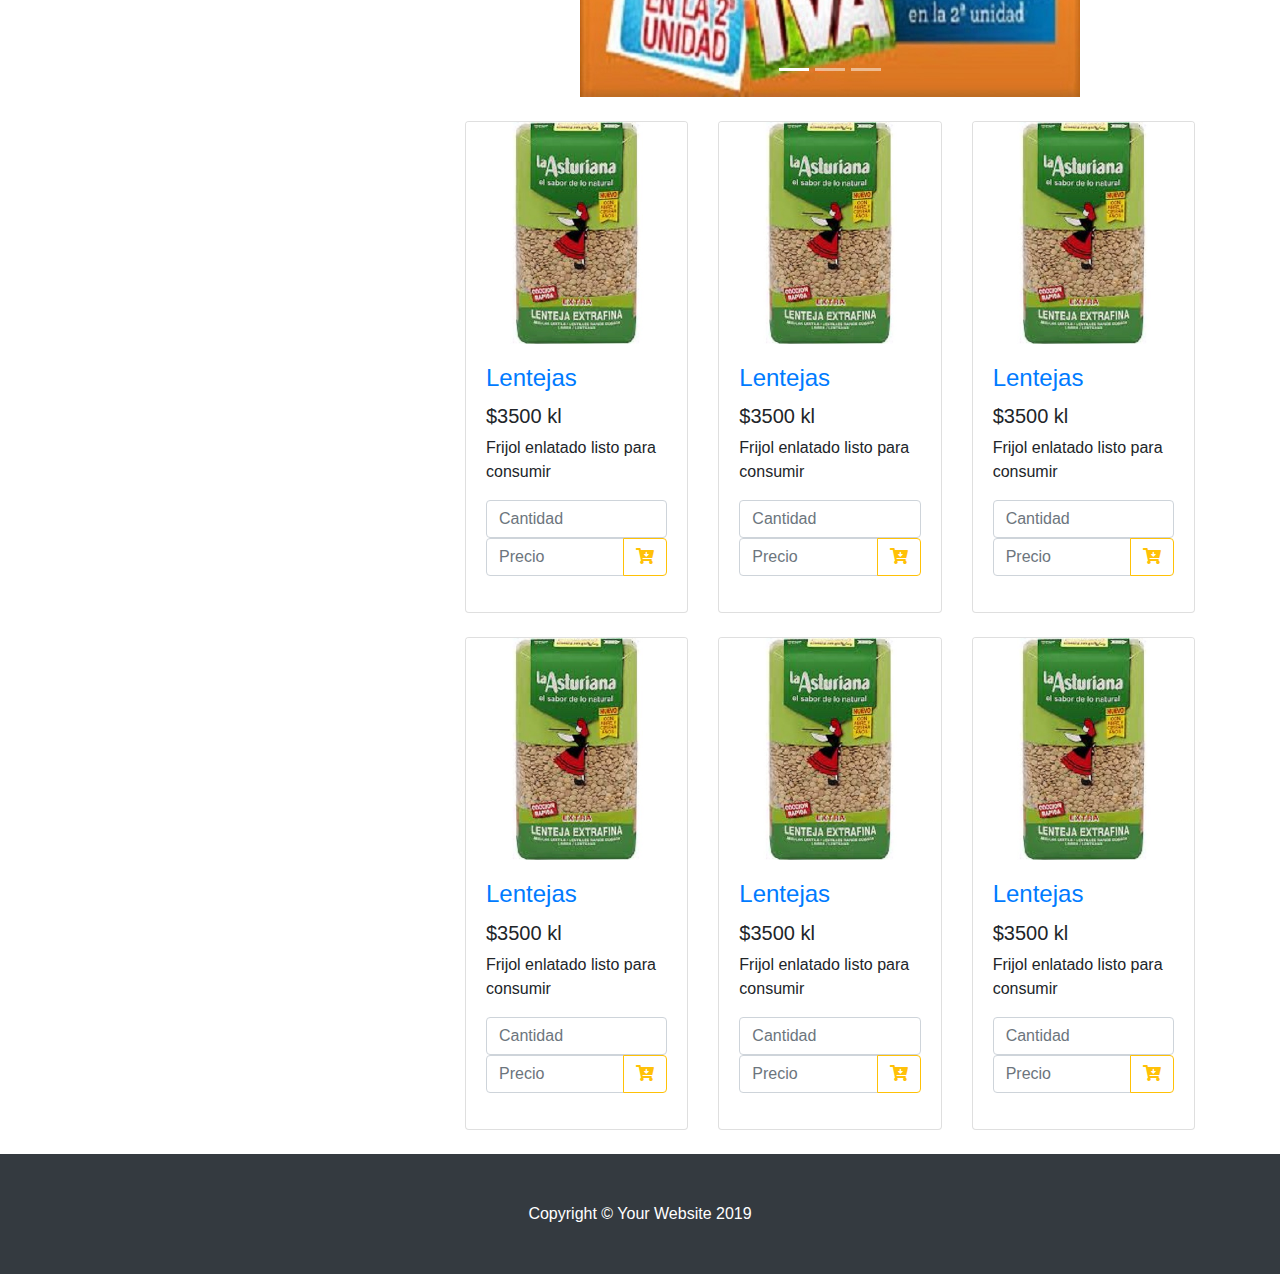
<file: indexTienda.html>
<!DOCTYPE html>
<html lang="en">

<head>

  <meta charset="utf-8">
  <meta name="viewport" content="width=device-width, initial-scale=1, shrink-to-fit=no">
  <meta name="description" content="">
  <meta name="author" content="">

  <title>Ingresar SIPA</title>

  <!-- Bootstrap core CSS -->  <link href="vendor/bootstrap/css/bootstrap.min.css" rel="stylesheet">
  <link href="vendor/fontawesome-free/css/all.min.css" rel="stylesheet" type="text/css">
  <link rel="stylesheet" href="https://use.fontawesome.com/releases/v5.8.1/css/all.css" integrity="sha384-50oBUHEmvpQ+1lW4y57PTFmhCaXp0ML5d60M1M7uH2+nqUivzIebhndOJK28anvf"
    crossorigin="anonymous">
  <link href="vendor/bootstrap/css/bootstrap.min.css" rel="stylesheet">
  <link href="css/shop-homepage.css" rel="stylesheet">

</head>

<body>

  <nav class="navbar navbar-expand-lg navbar-dark fixed-top" id="mainNav">
    <div class="container">
      <a class="navbar-brand js-scroll-trigger" href="index.html">
        <h1>SIPA</h1>
      </a>
      <button class="navbar-toggler navbar-toggler-right" type="button" data-toggle="collapse" data-target="#navbarResponsive"
        aria-controls="navbarResponsive" aria-expanded="false" aria-label="Toggle navigation">
        Menu
        <i class="fas fa-bars"></i>
      </button>
      <div class="collapse navbar-collapse" id="navbarResponsive">
        <ul class="navbar-nav text-uppercase ml-auto">
          <li class="nav-item">
            <a class="nav-link js-scroll-trigger" href="#services">Usuario</a>
          </li>
          <li class="nav-item">
            <a class="nav-link js-scroll-trigger" href="index.html">Cerrar sesión</a>
          </li>          
        </ul>
      </div>
    </div>
  </nav>



  <div class="container">

    <div class="row">

      <div class="col">

        <h5 class="my-4"><i class="far fa-user"></i> Mi cuenta</h5>
        <div class="list-group">
            
            <div class="row">
                <div class="col-4">
                  <div class=" list-group" id="list-tab" role="tablist">
                    <a class="btn-warning list-group-item list-group-item-action active" id="list-home-list" data-toggle="list" href="#legumbres" role="tab" aria-controls="home">Legumbres</a>
                    <a class="btn-warning list-group-item list-group-item-action " id="list-home-list" data-toggle="list" href="#cereales" role="tab" aria-controls="home">Cereales</a>
                    <a class="btn-warning list-group-item list-group-item-action" id="list-profile-list" data-toggle="list" href="#lacteos" role="tab" aria-controls="profile">Lacteos</a>
                    <a class="btn-warning list-group-item list-group-item-action" id="list-messages-list" data-toggle="list" href="#aseo" role="tab" aria-controls="messages">Aseo</a>                      
                    <a class="btn-warning list-group-item list-group-item-action" id="list-settings-list" data-toggle="list" href="#frutasVerduras" role="tab" aria-controls="settings">Frutas y verduras</a>
                  </div>
                </div>
                <div class="col-8">
                  <div class="tab-content" id="nav-tabContent">
                    <div class="tab-pane fade show active" id="legumbres" role="tabpanel" aria-labelledby="list-home-list">
                      <h1>Legumbres</h1>
                        <div id="carouselExampleIndicators" class="carousel slide my-4" data-ride="carousel">
                            

                            <ol class="carousel-indicators">
                              <li data-target="#carouselExampleIndicators" data-slide-to="0" class="active"></li>
                              <li data-target="#carouselExampleIndicators" data-slide-to="1"></li>
                              <li data-target="#carouselExampleIndicators" data-slide-to="2"></li>
                            </ol>
                            <div class="carousel-inner" role="listbox">
                              <div class="carousel-item active">
                                <img class="d-block img-fluid" src="img/tienda/oferta1.jpg" alt="First slide">
                              </div>
                              <div class="carousel-item">
                                <img class="d-block img-fluid" src="img/tienda/oferta2.jpg" alt="Second slide">
                              </div>
                              <div class="carousel-item">
                                <img class="d-block img-fluid" src="img/tienda/oferta3.jpg" alt="Third slide">
                              </div>
                              <div class="carousel-item">
                                <img class="d-block img-fluid" src="img/tienda/oferta4.jpg" alt="fourth  slide">
                              </div>
                              <div class="carousel-item">
                                <img class="d-block img-fluid" src="img/tienda/oferta5.jpg" alt="fifth slide">
                              </div>
                              <div class="carousel-item">
                                <img class="d-block img-fluid" src="img/tienda/oferta6.jpg" alt="sixth
                                slide">
                              </div>
                            </div>
                            <a class="carousel-control-prev" href="#carouselExampleIndicators" role="button" data-slide="prev">
                              <span class="carousel-control-prev-icon" aria-hidden="true"></span>
                              <span class="sr-only">Previous</span>
                            </a>
                            <a class="carousel-control-next" href="#carouselExampleIndicators" role="button" data-slide="next">
                              <span class="carousel-control-next-icon" aria-hidden="true"></span>
                              <span class="sr-only">Next</span>
                            </a>
                          </div>
                          <div class="row">
                              
                            <div class="col-lg-4 col-md-6 mb-4">                                
                              <div class="card h-100">
                                <a href="#"><img class="card-img-top" src="img/portfolio/legumbres/frijol_1.jpg" alt=""></a>
                                <div class="card-body">
                                  <h4 class="card-title">
                                    <a href="#">Frijoles la costeña</a>
                                  </h4>
                                  <h5>$4500 kl</h5>
                                  <p class="card-text">Frijol enlatado listo para consumir</p>
                                        <input type="number" class="form-control" placeholder="Cantidad" aria-label="cantidad">
                                      <div class="input-group mb-3">                           
                                        <input type="number" class="form-control" placeholder="Precio " aria-label="precio">
                                        <div class="input-group-append">
                                          <button class="btn btn-outline-warning" type="button" id="button-addon2"><i class="fas fa-cart-arrow-down"></i></button>                                       
                                      </div>
                                    </div>                          
                                </div>                                
                              </div>
                            </div>
                  
                            <div class="col-lg-4 col-md-6 mb-4">                                
                              <div class="card h-100">
                                <a href="#"><img class="card-img-top" src="img/portfolio/legumbres/frijol_2.jpg" alt=""></a>
                                <div class="card-body">
                                  <h4 class="card-title">
                                    <a href="#">Frijoles luiciana</a>
                                  </h4>
                                  <h5>$2900 kl</h5>
                                  <p class="card-text">Frijol rojo luiciana</p>
                                        <input type="number" class="form-control" placeholder="Cantidad" aria-label="cantidad">
                                      <div class="input-group mb-3">                           
                                        <input type="number" class="form-control" placeholder="Precio " aria-label="precio">
                                        <div class="input-group-append">
                                          <button class="btn btn-outline-warning" type="button" id="button-addon2"><i class="fas fa-cart-arrow-down"></i></button>                                       
                                      </div>
                                    </div>                          
                                </div>                                
                              </div>
                            </div>
                  
                            <div class="col-lg-4 col-md-6 mb-4">                                
                              <div class="card h-100">
                                <a href="#"><img class="card-img-top" src="img/portfolio/legumbres/frijol_3.jpg" alt=""></a>
                                <div class="card-body">
                                  <h4 class="card-title">
                                    <a href="#">Frijoles la soberana</a>
                                  </h4>
                                  <h5>$3500 kl</h5>
                                  <p class="card-text">Frijol amariilo facil de preparar</p>
                                        <input type="number" class="form-control" placeholder="Cantidad" aria-label="cantidad">
                                      <div class="input-group mb-3">                           
                                        <input type="number" class="form-control" placeholder="Precio " aria-label="precio">
                                        <div class="input-group-append">
                                          <button class="btn btn-outline-warning" type="button" id="button-addon2"><i class="fas fa-cart-arrow-down"></i></button>                                       
                                      </div>
                                    </div>                          
                                </div>                                
                              </div>
                            </div>
                  
                            <div class="col-lg-4 col-md-6 mb-4">                                
                              <div class="card h-100">
                                <a href="#"><img class="card-img-top" src="img/portfolio/legumbres/garbanzo_1.jpg" alt=""></a>
                                <div class="card-body">
                                  <h4 class="card-title">
                                    <a href="#">Garbanzo Luango</a>
                                  </h4>
                                  <h5>$1600 </h5>
                                  <p class="card-text">Libra de garbanzo facil de preparar</p>
                                        <input type="number" class="form-control" placeholder="Cantidad" aria-label="cantidad">
                                      <div class="input-group mb-3">                           
                                        <input type="number" class="form-control" placeholder="Precio " aria-label="precio">
                                        <div class="input-group-append">
                                          <button class="btn btn-outline-warning" type="button" id="button-addon2"><i class="fas fa-cart-arrow-down"></i></button>                                       
                                      </div>
                                    </div>                          
                                </div>                                
                              </div>
                            </div>
                  
                            <div class="col-lg-4 col-md-6 mb-4">                                
                              <div class="card h-100">
                                <a href="#"><img class="card-img-top" src="img/portfolio/legumbres/garbanzo_2.jpg" alt=""></a>
                                <div class="card-body">
                                  <h4 class="card-title">
                                    <a href="#">Garbanzo Arcor</a>
                                  </h4>
                                  <h5>$2600 </h5>
                                  <p class="card-text">Garbanzo enlatado </p>
                                        <input type="number" class="form-control" placeholder="Cantidad" aria-label="cantidad">
                                      <div class="input-group mb-3">                           
                                        <input type="number" class="form-control" placeholder="Precio " aria-label="precio">
                                        <div class="input-group-append">
                                          <button class="btn btn-outline-warning" type="button" id="button-addon2"><i class="fas fa-cart-arrow-down"></i></button>                                       
                                      </div>
                                    </div>                          
                                </div>                                
                              </div>
                            </div>
                  
                            <div class="col-lg-4 col-md-6 mb-4">                                
                              <div class="card h-100">
                                <a href="#"><img class="card-img-top" src="img/portfolio/legumbres/garbanzo_3.jpg" alt=""></a>
                                <div class="card-body">
                                  <h4 class="card-title">
                                    <a href="#">Garbanzo la asturiana</a>
                                  </h4>
                                  <h5>$1650</h5>
                                  <p class="card-text">Libra de grabanzo</p>
                                        <input type="number" class="form-control" placeholder="Cantidad" aria-label="cantidad">
                                      <div class="input-group mb-3">                           
                                        <input type="number" class="form-control" placeholder="Precio " aria-label="precio">
                                        <div class="input-group-append">
                                          <button class="btn btn-outline-warning" type="button" id="button-addon2"><i class="fas fa-cart-arrow-down"></i></button>                                       
                                      </div>
                                    </div>                          
                                </div>                                
                              </div>
                            </div>

                            <div class="col-lg-4 col-md-6 mb-4">                                
                              <div class="card h-100">
                                <a href="#"><img class="card-img-top" src="img/portfolio/legumbres/lenteja_1.jpg" alt=""></a>
                                <div class="card-body">
                                  <h4 class="card-title">
                                    <a href="#">Lentejas el plebeyo</a>
                                  </h4>
                                  <h5>$2300 </h5>
                                  <p class="card-text">Libra de lenteja</p>
                                        <input type="number" class="form-control" placeholder="Cantidad" aria-label="cantidad">
                                      <div class="input-group mb-3">                           
                                        <input type="number" class="form-control" placeholder="Precio " aria-label="precio">
                                        <div class="input-group-append">
                                          <button class="btn btn-outline-warning" type="button" id="button-addon2"><i class="fas fa-cart-arrow-down"></i></button>                                       
                                      </div>
                                    </div>                          
                                </div>                                
                              </div>
                            </div>

                            <div class="col-lg-4 col-md-6 mb-4">                                
                              <div class="card h-100">
                                <a href="#"><img class="card-img-top" src="img/portfolio/legumbres/lenteja_2.jpg" alt=""></a>
                                <div class="card-body">
                                  <h4 class="card-title">
                                    <a href="#">Lentejas reina</a>
                                  </h4>
                                  <h5>$1900 </h5>
                                  <p class="card-text">libra lenteja reina</p>
                                        <input type="number" class="form-control" placeholder="Cantidad" aria-label="cantidad">
                                      <div class="input-group mb-3">                           
                                        <input type="number" class="form-control" placeholder="Precio " aria-label="precio">
                                        <div class="input-group-append">
                                          <button class="btn btn-outline-warning" type="button" id="button-addon2"><i class="fas fa-cart-arrow-down"></i></button>                                       
                                      </div>
                                    </div>                          
                                </div>                                
                              </div>
                            </div>

                            <div class="col-lg-4 col-md-6 mb-4">                                
                              <div class="card h-100">
                                <a href="#"><img class="card-img-top" src="img/portfolio/legumbres/lenteja_3.jpg" alt=""></a>
                                <div class="card-body">
                                  <h4 class="card-title">
                                    <a href="#">Lentejas la asturiana</a>
                                  </h4>
                                  <h5>$1800 kl</h5>
                                  <p class="card-text">Libra de lenteja </p>
                                        <input type="number" class="form-control" placeholder="Cantidad" aria-label="cantidad">
                                      <div class="input-group mb-3">                           
                                        <input type="number" class="form-control" placeholder="Precio " aria-label="precio">
                                        <div class="input-group-append">
                                          <button class="btn btn-outline-warning" type="button" id="button-addon2"><i class="fas fa-cart-arrow-down"></i></button>                                       
                                      </div>
                                    </div>                          
                                </div>                                
                              </div>
                            </div>
                  
                          </div>
                    </div>
                    <div class="tab-pane fade show active" id="cereales" role="tabpanel" aria-labelledby="list-home-list">
                        <h1>Cereales</h1>
                          <div id="carouselExampleIndicators" class="carousel slide my-4" data-ride="carousel">
                              
  
                              <ol class="carousel-indicators">
                                <li data-target="#carouselExampleIndicators" data-slide-to="0" class="active"></li>
                                <li data-target="#carouselExampleIndicators" data-slide-to="1"></li>
                                <li data-target="#carouselExampleIndicators" data-slide-to="2"></li>
                              </ol>
                              <div class="carousel-inner" role="listbox">
                                <div class="carousel-item active">
                                  <img class="d-block img-fluid" src="img/tienda/oferta1.jpg" alt="First slide">
                                </div>
                                <div class="carousel-item">
                                  <img class="d-block img-fluid" src="img/tienda/oferta2.jpg" alt="Second slide">
                                </div>
                                <div class="carousel-item">
                                  <img class="d-block img-fluid" src="img/tienda/oferta3.jpg" alt="Third slide">
                                </div>
                                <div class="carousel-item">
                                  <img class="d-block img-fluid" src="img/tienda/oferta4.jpg" alt="fourth  slide">
                                </div>
                                <div class="carousel-item">
                                  <img class="d-block img-fluid" src="img/tienda/oferta5.jpg" alt="fifth slide">
                                </div>
                                <div class="carousel-item">
                                  <img class="d-block img-fluid" src="img/tienda/oferta6.jpg" alt="sixth
                                  slide">
                                </div>
                              </div>
                              <a class="carousel-control-prev" href="#carouselExampleIndicators" role="button" data-slide="prev">
                                <span class="carousel-control-prev-icon" aria-hidden="true"></span>
                                <span class="sr-only">Previous</span>
                              </a>
                              <a class="carousel-control-next" href="#carouselExampleIndicators" role="button" data-slide="next">
                                <span class="carousel-control-next-icon" aria-hidden="true"></span>
                                <span class="sr-only">Next</span>
                              </a>
                            </div>
                            <div class="row">
                                
                              <div class="col-lg-4 col-md-6 mb-4">                                
                                <div class="card h-100">
                                  <a href="#"><img class="card-img-top" src="img/portfolio/cereales/arroz_1.jpg" alt=""></a>
                                  <div class="card-body">
                                    <h4 class="card-title">
                                      <a href="#">Arroz fino arroz</a>
                                    </h4>
                                    <h5>$3800 </h5>
                                    <p class="card-text">Kilo de arroz fino arroz</p>
                                          <input type="number" class="form-control" placeholder="Cantidad" aria-label="cantidad">
                                        <div class="input-group mb-3">                           
                                          <input type="number" class="form-control" placeholder="Precio " aria-label="precio">
                                          <div class="input-group-append">
                                            <button class="btn btn-outline-warning" type="button" id="button-addon2"><i class="fas fa-cart-arrow-down"></i></button>                                       
                                        </div>
                                      </div>                          
                                  </div>                                
                                </div>
                              </div>
                    
                              <div class="col-lg-4 col-md-6 mb-4">                                
                                <div class="card h-100">
                                  <a href="#"><img class="card-img-top" src="img/portfolio/cereales/arroz_2.jpg" alt=""></a>
                                  <div class="card-body">
                                    <h4 class="card-title">
                                      <a href="#">Arroz diana</a>
                                    </h4>
                                    <h5>$1450</h5>
                                    <p class="card-text">Libra de arroz diana</p>
                                          <input type="number" class="form-control" placeholder="Cantidad" aria-label="cantidad">
                                        <div class="input-group mb-3">                           
                                          <input type="number" class="form-control" placeholder="Precio " aria-label="precio">
                                          <div class="input-group-append">
                                            <button class="btn btn-outline-warning" type="button" id="button-addon2"><i class="fas fa-cart-arrow-down"></i></button>                                       
                                        </div>
                                      </div>                          
                                  </div>                                
                                </div>
                              </div>
                    
                              <div class="col-lg-4 col-md-6 mb-4">                                
                                <div class="card h-100">
                                  <a href="#"><img class="card-img-top" src="img/portfolio/cereales/arroz_3.jpg" alt=""></a>
                                  <div class="card-body">
                                    <h4 class="card-title">
                                      <a href="#">Arroz Roa</a>
                                    </h4>
                                    <h5>$1600</h5>
                                    <p class="card-text">Libra de arroz roa</p>
                                          <input type="number" class="form-control" placeholder="Cantidad" aria-label="cantidad">
                                        <div class="input-group mb-3">                           
                                          <input type="number" class="form-control" placeholder="Precio " aria-label="precio">
                                          <div class="input-group-append">
                                            <button class="btn btn-outline-warning" type="button" id="button-addon2"><i class="fas fa-cart-arrow-down"></i></button>                                       
                                        </div>
                                      </div>                          
                                  </div>                                
                                </div>
                              </div>
                    
                              <div class="col-lg-4 col-md-6 mb-4">                                
                                <div class="card h-100">
                                  <a href="#"><img class="card-img-top" src="img/portfolio/cereales/avena_1.jpg" alt=""></a>
                                  <div class="card-body">
                                    <h4 class="card-title">
                                      <a href="#">Avena don simon</a>
                                    </h4>
                                    <h5>$2200 </h5>
                                    <p class="card-text">Avena don simon en hojuelas</p>
                                          <input type="number" class="form-control" placeholder="Cantidad" aria-label="cantidad">
                                        <div class="input-group mb-3">                           
                                          <input type="number" class="form-control" placeholder="Precio " aria-label="precio">
                                          <div class="input-group-append">
                                            <button class="btn btn-outline-warning" type="button" id="button-addon2"><i class="fas fa-cart-arrow-down"></i></button>                                       
                                        </div>
                                      </div>                          
                                  </div>                                
                                </div>
                              </div>
                    
                              <div class="col-lg-4 col-md-6 mb-4">                                
                                <div class="card h-100">
                                  <a href="#"><img class="card-img-top" src="img/portfolio/cereales/avena_2.jpg" alt=""></a>
                                  <div class="card-body">
                                    <h4 class="card-title">
                                      <a href="#">Avena alpina</a>
                                    </h4>
                                    <h5>$1650</h5>
                                    <p class="card-text">Avena alpina original</p>
                                          <input type="number" class="form-control" placeholder="Cantidad" aria-label="cantidad">
                                        <div class="input-group mb-3">                           
                                          <input type="number" class="form-control" placeholder="Precio " aria-label="precio">
                                          <div class="input-group-append">
                                            <button class="btn btn-outline-warning" type="button" id="button-addon2"><i class="fas fa-cart-arrow-down"></i></button>                                       
                                        </div>
                                      </div>                          
                                  </div>                                
                                </div>
                              </div>
                    
                              <div class="col-lg-4 col-md-6 mb-4">                                
                                <div class="card h-100">
                                  <a href="#"><img class="card-img-top" src="img/portfolio/cereales/avena_3.jpg" alt=""></a>
                                  <div class="card-body">
                                    <h4 class="card-title">
                                      <a href="#">Avena quaker</a>
                                    </h4>
                                    <h5>$1200 kl</h5>
                                    <p class="card-text">Avena tradicional queaker </p>
                                          <input type="number" class="form-control" placeholder="Cantidad" aria-label="cantidad">
                                        <div class="input-group mb-3">                           
                                          <input type="number" class="form-control" placeholder="Precio " aria-label="precio">
                                          <div class="input-group-append">
                                            <button class="btn btn-outline-warning" type="button" id="button-addon2"><i class="fas fa-cart-arrow-down"></i></button>                                       
                                        </div>
                                      </div>                          
                                  </div>                                
                                </div>
                              </div>
                    
                            </div>
                      </div>                   
                    <div class="tab-pane fade show active" id="lacteos" role="tabpanel" aria-labelledby="list-home-list">
                      <h1>Lacteos</h1>
                        <div id="carouselExampleIndicators" class="carousel slide my-4" data-ride="carousel">
                            

                            <ol class="carousel-indicators">
                              <li data-target="#carouselExampleIndicators" data-slide-to="0" class="active"></li>
                              <li data-target="#carouselExampleIndicators" data-slide-to="1"></li>
                              <li data-target="#carouselExampleIndicators" data-slide-to="2"></li>
                            </ol>
                            <div class="carousel-inner" role="listbox">
                              <div class="carousel-item active">
                                <img class="d-block img-fluid" src="img/tienda/oferta1.jpg" alt="First slide">
                              </div>
                              <div class="carousel-item">
                                <img class="d-block img-fluid" src="img/tienda/oferta2.jpg" alt="Second slide">
                              </div>
                              <div class="carousel-item">
                                <img class="d-block img-fluid" src="img/tienda/oferta3.jpg" alt="Third slide">
                              </div>
                              <div class="carousel-item">
                                <img class="d-block img-fluid" src="img/tienda/oferta4.jpg" alt="fourth  slide">
                              </div>
                              <div class="carousel-item">
                                <img class="d-block img-fluid" src="img/tienda/oferta5.jpg" alt="fifth slide">
                              </div>
                              <div class="carousel-item">
                                <img class="d-block img-fluid" src="img/tienda/oferta6.jpg" alt="sixth
                                slide">
                              </div>
                            </div>
                            <a class="carousel-control-prev" href="#carouselExampleIndicators" role="button" data-slide="prev">
                              <span class="carousel-control-prev-icon" aria-hidden="true"></span>
                              <span class="sr-only">Previous</span>
                            </a>
                            <a class="carousel-control-next" href="#carouselExampleIndicators" role="button" data-slide="next">
                              <span class="carousel-control-next-icon" aria-hidden="true"></span>
                              <span class="sr-only">Next</span>
                            </a>
                          </div>
                          <div class="row">
                              
                            <div class="col-lg-4 col-md-6 mb-4">                                
                              <div class="card h-100">
                                <a href="#"><img class="card-img-top" src="img/portfolio/lacteos/leche_1.jpg" alt=""></a>
                                <div class="card-body">
                                  <h4 class="card-title">
                                    <a href="#">Leche Alqueira</a>
                                  </h4>
                                  <h5>$1800 </h5>
                                  <p class="card-text">Bolsa de leche alqueria entera de 1200 ml</p>
                                        <input type="number" class="form-control" placeholder="Cantidad" aria-label="cantidad">
                                      <div class="input-group mb-3">                           
                                        <input type="number" class="form-control" placeholder="Precio " aria-label="precio">
                                        <div class="input-group-append">
                                          <button class="btn btn-outline-warning" type="button" id="button-addon2"><i class="fas fa-cart-arrow-down"></i></button>                                       
                                      </div>
                                    </div>                          
                                </div>                                
                              </div>
                            </div>
                  
                            <div class="col-lg-4 col-md-6 mb-4">                                
                              <div class="card h-100">
                                <a href="#"><img class="card-img-top" src="img/portfolio/lacteos/leche_2.jpg" alt=""></a>
                                <div class="card-body">
                                  <h4 class="card-title">
                                    <a href="#">Leche parmalat</a>
                                  </h4>
                                  <h5>$1200 </h5>
                                  <p class="card-text">Bolsa de leche entera parlamalat de 500ml</p>
                                        <input type="number" class="form-control" placeholder="Cantidad" aria-label="cantidad">
                                      <div class="input-group mb-3">                           
                                        <input type="number" class="form-control" placeholder="Precio " aria-label="precio">
                                        <div class="input-group-append">
                                          <button class="btn btn-outline-warning" type="button" id="button-addon2"><i class="fas fa-cart-arrow-down"></i></button>                                       
                                      </div>
                                    </div>                          
                                </div>                                
                              </div>
                            </div>
                  
                            <div class="col-lg-4 col-md-6 mb-4">                                
                              <div class="card h-100">
                                <a href="#"><img class="card-img-top" src="img/portfolio/lacteos/leche_3.jpg" alt=""></a>
                                <div class="card-body">
                                  <h4 class="card-title">
                                    <a href="#">Leche algarra</a>
                                  </h4>
                                  <h5>$1900 </h5>
                                  <p class="card-text">Bolsa de leche entera algarra de 1000ml</p>
                                        <input type="number" class="form-control" placeholder="Cantidad" aria-label="cantidad">
                                      <div class="input-group mb-3">                           
                                        <input type="number" class="form-control" placeholder="Precio " aria-label="precio">
                                        <div class="input-group-append">
                                          <button class="btn btn-outline-warning" type="button" id="button-addon2"><i class="fas fa-cart-arrow-down"></i></button>                                       
                                      </div>
                                    </div>                          
                                </div>                                
                              </div>
                            </div>
                  
                            <div class="col-lg-4 col-md-6 mb-4">                                
                              <div class="card h-100">
                                <a href="#"><img class="card-img-top" src="img/portfolio/lacteos/mantequilla_1.jpg" alt=""></a>
                                <div class="card-body">
                                  <h4 class="card-title">
                                    <a href="#">Mantequilla rama</a>
                                  </h4>
                                  <h5>$3200 </h5>
                                  <p class="card-text">Mantequilla rama perfecta para tus tostadas</p>
                                        <input type="number" class="form-control" placeholder="Cantidad" aria-label="cantidad">
                                      <div class="input-group mb-3">                           
                                        <input type="number" class="form-control" placeholder="Precio " aria-label="precio">
                                        <div class="input-group-append">
                                          <button class="btn btn-outline-warning" type="button" id="button-addon2"><i class="fas fa-cart-arrow-down"></i></button>                                       
                                      </div>
                                    </div>                          
                                </div>                                
                              </div>
                            </div>
                  
                            <div class="col-lg-4 col-md-6 mb-4">                                
                              <div class="card h-100">
                                <a href="#"><img class="card-img-top" src="img/portfolio/lacteos/mantequilla_2.jpg" alt=""></a>
                                <div class="card-body">
                                  <h4 class="card-title">
                                    <a href="#">Mantequilla la fina</a>
                                  </h4>
                                  <h5>$1600 </h5>
                                  <p class="card-text">Mantequilla la fina </p>
                                        <input type="number" class="form-control" placeholder="Cantidad" aria-label="cantidad">
                                      <div class="input-group mb-3">                           
                                        <input type="number" class="form-control" placeholder="Precio " aria-label="precio">
                                        <div class="input-group-append">
                                          <button class="btn btn-outline-warning" type="button" id="button-addon2"><i class="fas fa-cart-arrow-down"></i></button>                                       
                                      </div>
                                    </div>                          
                                </div>                                
                              </div>
                            </div>
                  
                            <div class="col-lg-4 col-md-6 mb-4">                                
                              <div class="card h-100">
                                <a href="#"><img class="card-img-top" src="img/portfolio/lacteos/mantequilla_3.jpg" alt=""></a>
                                <div class="card-body">
                                  <h4 class="card-title">
                                    <a href="#">Mantequilla Campi</a>
                                  </h4>
                                  <h5>$1900 </h5>
                                  <p class="card-text">Manteuilla campi para tus tostadas</p>
                                        <input type="number" class="form-control" placeholder="Cantidad" aria-label="cantidad">
                                      <div class="input-group mb-3">                           
                                        <input type="number" class="form-control" placeholder="Precio " aria-label="precio">
                                        <div class="input-group-append">
                                          <button class="btn btn-outline-warning" type="button" id="button-addon2"><i class="fas fa-cart-arrow-down"></i></button>                                       
                                      </div>
                                    </div>                          
                                </div>                                
                              </div>
                            </div>

                            <div class="col-lg-4 col-md-6 mb-4">                                
                              <div class="card h-100">
                                <a href="#"><img class="card-img-top" src="img/portfolio/lacteos/queso_1.jpg" alt=""></a>
                                <div class="card-body">
                                  <h4 class="card-title">
                                    <a href="#">Queso alerma</a>
                                  </h4>
                                  <h5>$5500</h5>
                                  <p class="card-text">Libra de queso parmesano alerma</p>
                                        <input type="number" class="form-control" placeholder="Cantidad" aria-label="cantidad">
                                      <div class="input-group mb-3">                           
                                        <input type="number" class="form-control" placeholder="Precio " aria-label="precio">
                                        <div class="input-group-append">
                                          <button class="btn btn-outline-warning" type="button" id="button-addon2"><i class="fas fa-cart-arrow-down"></i></button>                                       
                                      </div>
                                    </div>                          
                                </div>                                
                              </div>
                            </div>
                  
                            <div class="col-lg-4 col-md-6 mb-4">                                
                              <div class="card h-100">
                                <a href="#"><img class="card-img-top" src="img/portfolio/lacteos/queso_2.jpg" alt=""></a>
                                <div class="card-body">
                                  <h4 class="card-title">
                                    <a href="#">Queso colanta</a>
                                  </h4>
                                  <h5>$3500</h5>
                                  <p class="card-text">Libra de queso colanta doble crema</p>
                                        <input type="number" class="form-control" placeholder="Cantidad" aria-label="cantidad">
                                      <div class="input-group mb-3">                           
                                        <input type="number" class="form-control" placeholder="Precio " aria-label="precio">
                                        <div class="input-group-append">
                                          <button class="btn btn-outline-warning" type="button" id="button-addon2"><i class="fas fa-cart-arrow-down"></i></button>                                       
                                      </div>
                                    </div>                          
                                </div>                                
                              </div>
                            </div>
                  
                            <div class="col-lg-4 col-md-6 mb-4">                                
                              <div class="card h-100">
                                <a href="#"><img class="card-img-top" src="img/portfolio/lacteos/queso_3.jpg" alt=""></a>
                                <div class="card-body">
                                  <h4 class="card-title">
                                    <a href="#">Queso papialpa</a>
                                  </h4>
                                  <h5>$4900 </h5>
                                  <p class="card-text">Libra de queso paialpa para asar</p>
                                        <input type="number" class="form-control" placeholder="Cantidad" aria-label="cantidad">
                                      <div class="input-group mb-3">                           
                                        <input type="number" class="form-control" placeholder="Precio " aria-label="precio">
                                        <div class="input-group-append">
                                          <button class="btn btn-outline-warning" type="button" id="button-addon2"><i class="fas fa-cart-arrow-down"></i></button>                                       
                                      </div>
                                    </div>                          
                                </div>                                
                              </div>
                            </div>
                  
                            <div class="col-lg-4 col-md-6 mb-4">                                
                              <div class="card h-100">
                                <a href="#"><img class="card-img-top" src="img/portfolio/lacteos/yogurt_1.jpg" alt=""></a>
                                <div class="card-body">
                                  <h4 class="card-title">
                                    <a href="#">Yogurt alqueria</a>
                                  </h4>
                                  <h5>$1200 </h5>
                                  <p class="card-text">Yogurt alqueria</p>
                                        <input type="number" class="form-control" placeholder="Cantidad" aria-label="cantidad">
                                      <div class="input-group mb-3">                           
                                        <input type="number" class="form-control" placeholder="Precio " aria-label="precio">
                                        <div class="input-group-append">
                                          <button class="btn btn-outline-warning" type="button" id="button-addon2"><i class="fas fa-cart-arrow-down"></i></button>                                       
                                      </div>
                                    </div>                          
                                </div>                                
                              </div>
                            </div>
                  
                            <div class="col-lg-4 col-md-6 mb-4">                                
                              <div class="card h-100">
                                <a href="#"><img class="card-img-top" src="img/portfolio/lacteos/yogurt_2.jpg" alt=""></a>
                                <div class="card-body">
                                  <h4 class="card-title">
                                    <a href="#">Yogurt alpina</a>
                                  </h4>
                                  <h5>$1500 </h5>
                                  <p class="card-text">Yogurt regeneris</p>
                                        <input type="number" class="form-control" placeholder="Cantidad" aria-label="cantidad">
                                      <div class="input-group mb-3">                           
                                        <input type="number" class="form-control" placeholder="Precio " aria-label="precio">
                                        <div class="input-group-append">
                                          <button class="btn btn-outline-warning" type="button" id="button-addon2"><i class="fas fa-cart-arrow-down"></i></button>                                       
                                      </div>
                                    </div>                          
                                </div>                                
                              </div>
                            </div>
                  
                            <div class="col-lg-4 col-md-6 mb-4">                                
                              <div class="card h-100">
                                <a href="#"><img class="card-img-top" src="img/portfolio/lacteos/yogurt_3.jpg" alt=""></a>
                                <div class="card-body">
                                  <h4 class="card-title">
                                    <a href="#">Yogurt alpina</a>
                                  </h4>
                                  <h5>$2500 </h5>
                                  <p class="card-text">Yogurt alpiuna griego</p>
                                        <input type="number" class="form-control" placeholder="Cantidad" aria-label="cantidad">
                                      <div class="input-group mb-3">                           
                                        <input type="number" class="form-control" placeholder="Precio " aria-label="precio">
                                        <div class="input-group-append">
                                          <button class="btn btn-outline-warning" type="button" id="button-addon2"><i class="fas fa-cart-arrow-down"></i></button>                                       
                                      </div>
                                    </div>                          
                                </div>                                
                              </div>
                            </div>
                  
                          </div>
                    </div>                   
                    <div class="tab-pane fade show active" id="aseo" role="tabpanel" aria-labelledby="list-home-list">
                      <h1>Aseo</h1>
                        <div id="carouselExampleIndicators" class="carousel slide my-4" data-ride="carousel">
                            

                            <ol class="carousel-indicators">
                              <li data-target="#carouselExampleIndicators" data-slide-to="0" class="active"></li>
                              <li data-target="#carouselExampleIndicators" data-slide-to="1"></li>
                              <li data-target="#carouselExampleIndicators" data-slide-to="2"></li>
                            </ol>
                            <div class="carousel-inner" role="listbox">
                              <div class="carousel-item active">
                                <img class="d-block img-fluid" src="img/tienda/oferta1.jpg" alt="First slide">
                              </div>
                              <div class="carousel-item">
                                <img class="d-block img-fluid" src="img/tienda/oferta2.jpg" alt="Second slide">
                              </div>
                              <div class="carousel-item">
                                <img class="d-block img-fluid" src="img/tienda/oferta3.jpg" alt="Third slide">
                              </div>
                              <div class="carousel-item">
                                <img class="d-block img-fluid" src="img/tienda/oferta4.jpg" alt="fourth  slide">
                              </div>
                              <div class="carousel-item">
                                <img class="d-block img-fluid" src="img/tienda/oferta5.jpg" alt="fifth slide">
                              </div>
                              <div class="carousel-item">
                                <img class="d-block img-fluid" src="img/tienda/oferta6.jpg" alt="sixth
                                slide">
                              </div>
                            </div>
                            <a class="carousel-control-prev" href="#carouselExampleIndicators" role="button" data-slide="prev">
                              <span class="carousel-control-prev-icon" aria-hidden="true"></span>
                              <span class="sr-only">Previous</span>
                            </a>
                            <a class="carousel-control-next" href="#carouselExampleIndicators" role="button" data-slide="next">
                              <span class="carousel-control-next-icon" aria-hidden="true"></span>
                              <span class="sr-only">Next</span>
                            </a>
                          </div>
                          <div class="row">

                              <div class="col-lg-4 col-md-6 mb-4">                                
                                  <div class="card h-100">
                                    <a href="#"><img class="card-img-top" src="img/portfolio/aseo/detergente_1.jpg" alt=""></a>
                                    <div class="card-body">
                                      <h4 class="card-title">
                                        <a href="#">Detergente top</a>
                                      </h4>
                                      <h5>$6200 </h5>
                                      <p class="card-text">Detergente top para ropa liquido</p>
                                            <input type="number" class="form-control" placeholder="Cantidad" aria-label="cantidad">
                                          <div class="input-group mb-3">                           
                                            <input type="number" class="form-control" placeholder="Precio " aria-label="precio">
                                            <div class="input-group-append">
                                              <button class="btn btn-outline-warning" type="button" id="button-addon2"><i class="fas fa-cart-arrow-down"></i></button>                                       
                                          </div>
                                        </div>                          
                                    </div>                                
                                  </div>
                                </div>
                      
                                <div class="col-lg-4 col-md-6 mb-4">                                
                                  <div class="card h-100">
                                    <a href="#"><img class="card-img-top" src="img/portfolio/aseo/detergente_2.jpg" alt=""></a>
                                    <div class="card-body">
                                      <h4 class="card-title">
                                        <a href="#">Detergente fab</a>
                                      </h4>
                                      <h5>$7500 </h5>
                                      <p class="card-text">Detergente fab liquido</p>
                                            <input type="number" class="form-control" placeholder="Cantidad" aria-label="cantidad">
                                          <div class="input-group mb-3">                           
                                            <input type="number" class="form-control" placeholder="Precio " aria-label="precio">
                                            <div class="input-group-append">
                                              <button class="btn btn-outline-warning" type="button" id="button-addon2"><i class="fas fa-cart-arrow-down"></i></button>                                       
                                          </div>
                                        </div>                          
                                    </div>                                
                                  </div>
                                </div>
                      
                                <div class="col-lg-4 col-md-6 mb-4">                                
                                  <div class="card h-100">
                                    <a href="#"><img class="card-img-top" src="img/portfolio/aseo/detergente_3.jpg" alt=""></a>
                                    <div class="card-body">
                                      <h4 class="card-title">
                                        <a href="#">Detergente ariel</a>
                                      </h4>
                                      <h5>$3500 </h5>
                                      <p class="card-text">Detergente ariel</p>
                                            <input type="number" class="form-control" placeholder="Cantidad" aria-label="cantidad">
                                          <div class="input-group mb-3">                           
                                            <input type="number" class="form-control" placeholder="Precio " aria-label="precio">
                                            <div class="input-group-append">
                                              <button class="btn btn-outline-warning" type="button" id="button-addon2"><i class="fas fa-cart-arrow-down"></i></button>                                       
                                          </div>
                                        </div>                          
                                    </div>                                
                                  </div>
                                </div>
                      
                                <div class="col-lg-4 col-md-6 mb-4">                                
                                  <div class="card h-100">
                                    <a href="#"><img class="card-img-top" src="img/portfolio/aseo/cloro_1.jpg" alt=""></a>
                                    <div class="card-body">
                                      <h4 class="card-title">
                                        <a href="#">Cloro apvaqua</a>
                                      </h4>
                                      <h5>$10500 </h5>
                                      <p class="card-text">Cloro en pastillas</p>
                                            <input type="number" class="form-control" placeholder="Cantidad" aria-label="cantidad">
                                          <div class="input-group mb-3">                           
                                            <input type="number" class="form-control" placeholder="Precio " aria-label="precio">
                                            <div class="input-group-append">
                                              <button class="btn btn-outline-warning" type="button" id="button-addon2"><i class="fas fa-cart-arrow-down"></i></button>                                       
                                          </div>
                                        </div>                          
                                    </div>                                
                                  </div>
                                </div>
                      
                                <div class="col-lg-4 col-md-6 mb-4">                                
                                  <div class="card h-100">
                                    <a href="#"><img class="card-img-top" src="img/portfolio/aseo/cloro_2.jpg" alt=""></a>
                                    <div class="card-body">
                                      <h4 class="card-title">
                                        <a href="#">Cloro bufalo</a>
                                      </h4>
                                      <h5>$8500</h5>
                                      <p class="card-text">Cloro bufalo en pastillas</p>
                                            <input type="number" class="form-control" placeholder="Cantidad" aria-label="cantidad">
                                          <div class="input-group mb-3">                           
                                            <input type="number" class="form-control" placeholder="Precio " aria-label="precio">
                                            <div class="input-group-append">
                                              <button class="btn btn-outline-warning" type="button" id="button-addon2"><i class="fas fa-cart-arrow-down"></i></button>                                       
                                          </div>
                                        </div>                          
                                    </div>                                
                                  </div>
                                </div>
                      
                                <div class="col-lg-4 col-md-6 mb-4">                                
                                  <div class="card h-100">
                                    <a href="#"><img class="card-img-top" src="img/portfolio/aseo/cloro_3.jpg" alt=""></a>
                                    <div class="card-body">
                                      <h4 class="card-title">
                                        <a href="#">Cloro clorox</a>
                                      </h4>
                                      <h5>$12000 </h5>
                                      <p class="card-text">Clorox liquido de 1500ml</p>
                                            <input type="number" class="form-control" placeholder="Cantidad" aria-label="cantidad">
                                          <div class="input-group mb-3">                           
                                            <input type="number" class="form-control" placeholder="Precio " aria-label="precio">
                                            <div class="input-group-append">
                                              <button class="btn btn-outline-warning" type="button" id="button-addon2"><i class="fas fa-cart-arrow-down"></i></button>                                       
                                          </div>
                                        </div>                          
                                    </div>                                
                                  </div>
                                </div>
                              
                            <div class="col-lg-4 col-md-6 mb-4">                                
                              <div class="card h-100">
                                <a href="#"><img class="card-img-top" src="img/portfolio/aseo/jabonL_1.jpg" alt=""></a>
                                <div class="card-body">
                                  <h4 class="card-title">
                                    <a href="#">Jabon salvo</a>
                                  </h4>
                                  <h5>$8500 </h5>
                                  <p class="card-text">Jabon de loza salvo de 850 ml</p>
                                        <input type="number" class="form-control" placeholder="Cantidad" aria-label="cantidad">
                                      <div class="input-group mb-3">                           
                                        <input type="number" class="form-control" placeholder="Precio " aria-label="precio">
                                        <div class="input-group-append">
                                          <button class="btn btn-outline-warning" type="button" id="button-addon2"><i class="fas fa-cart-arrow-down"></i></button>                                       
                                      </div>
                                    </div>                          
                                </div>                                
                              </div>
                            </div>
                  
                            <div class="col-lg-4 col-md-6 mb-4">                                
                              <div class="card h-100">
                                <a href="#"><img class="card-img-top" src="img/portfolio/aseo/jabonL_2.jpg" alt=""></a>
                                <div class="card-body">
                                  <h4 class="card-title">
                                    <a href="#">Jabon lazz clear</a>
                                  </h4>
                                  <h5>$6800</h5>
                                  <p class="card-text">Jabon liquido lazz clear de 750 ml</p>
                                        <input type="number" class="form-control" placeholder="Cantidad" aria-label="cantidad">
                                      <div class="input-group mb-3">                           
                                        <input type="number" class="form-control" placeholder="Precio " aria-label="precio">
                                        <div class="input-group-append">
                                          <button class="btn btn-outline-warning" type="button" id="button-addon2"><i class="fas fa-cart-arrow-down"></i></button>                                       
                                      </div>
                                    </div>                          
                                </div>                                
                              </div>
                            </div>
                  
                            <div class="col-lg-4 col-md-6 mb-4">                                
                              <div class="card h-100">
                                <a href="#"><img class="card-img-top" src="img/portfolio/aseo/jabonL_3.jpg" alt=""></a>
                                <div class="card-body">
                                  <h4 class="card-title">
                                    <a href="#">Jabon axion</a>
                                  </h4>
                                  <h5>$4500 </h5>
                                  <p class="card-text">Javon de loza axion</p>
                                        <input type="number" class="form-control" placeholder="Cantidad" aria-label="cantidad">
                                      <div class="input-group mb-3">                           
                                        <input type="number" class="form-control" placeholder="Precio " aria-label="precio">
                                        <div class="input-group-append">
                                          <button class="btn btn-outline-warning" type="button" id="button-addon2"><i class="fas fa-cart-arrow-down"></i></button>                                       
                                      </div>
                                    </div>                          
                                </div>                                
                              </div>
                            </div>
                  
                            <div class="col-lg-4 col-md-6 mb-4">                                
                              <div class="card h-100">
                                <a href="#"><img class="card-img-top" src="img/portfolio/aseo/papelH_1.jpg" alt=""></a>
                                <div class="card-body">
                                  <h4 class="card-title">
                                    <a href="#">Papel higienico elite</a>
                                  </h4>
                                  <h5>$12500 </h5>
                                  <p class="card-text">Papel higienico elite premium 4 hojas de 250mt x 10cm</p>
                                        <input type="number" class="form-control" placeholder="Cantidad" aria-label="cantidad">
                                      <div class="input-group mb-3">                           
                                        <input type="number" class="form-control" placeholder="Precio " aria-label="precio">
                                        <div class="input-group-append">
                                          <button class="btn btn-outline-warning" type="button" id="button-addon2"><i class="fas fa-cart-arrow-down"></i></button>                                       
                                      </div>
                                    </div>                          
                                </div>                                
                              </div>
                            </div>
                  
                            <div class="col-lg-4 col-md-6 mb-4">                                
                              <div class="card h-100">
                                <a href="#"><img class="card-img-top" src="img/portfolio/aseo/papelH_2.jpg" alt=""></a>
                                <div class="card-body">
                                  <h4 class="card-title">
                                    <a href="#">Papel higienico scott</a>
                                  </h4>
                                  <h5>$11500 </h5>
                                  <p class="card-text">Papel higienico scott rindemax 4 hojas de 300mt x 10cm</p>
                                        <input type="number" class="form-control" placeholder="Cantidad" aria-label="cantidad">
                                      <div class="input-group mb-3">                           
                                        <input type="number" class="form-control" placeholder="Precio " aria-label="precio">
                                        <div class="input-group-append">
                                          <button class="btn btn-outline-warning" type="button" id="button-addon2"><i class="fas fa-cart-arrow-down"></i></button>                                       
                                      </div>
                                    </div>                          
                                </div>                                
                              </div>
                            </div>
                  
                            <div class="col-lg-4 col-md-6 mb-4">                                
                              <div class="card h-100">
                                <a href="#"><img class="card-img-top" src="img/portfolio/aseo/papelH_3.jpg" alt=""></a>
                                <div class="card-body">
                                  <h4 class="card-title">
                                    <a href="#">Papel higienico familia</a>
                                  </h4>
                                  <h5>$15000 </h5>
                                  <p class="card-text">Papel higienico familia megarollo 4 hojas de 250mt x 10cm</p>
                                        <input type="number" class="form-control" placeholder="Cantidad" aria-label="cantidad">
                                      <div class="input-group mb-3">                           
                                        <input type="number" class="form-control" placeholder="Precio " aria-label="precio">
                                        <div class="input-group-append">
                                          <button class="btn btn-outline-warning" type="button" id="button-addon2"><i class="fas fa-cart-arrow-down"></i></button>                                       
                                      </div>
                                    </div>                          
                                </div>                                
                              </div>
                            </div>
                  
                          </div>
                    </div>
                    <div class="tab-pane fade show active" id="frutasVerduras" role="tabpanel" aria-labelledby="list-home-list">
                      <h1>Frutas y verduras</h1>
                        <div id="carouselExampleIndicators" class="carousel slide my-4" data-ride="carousel">
                            

                            <ol class="carousel-indicators">
                              <li data-target="#carouselExampleIndicators" data-slide-to="0" class="active"></li>
                              <li data-target="#carouselExampleIndicators" data-slide-to="1"></li>
                              <li data-target="#carouselExampleIndicators" data-slide-to="2"></li>
                            </ol>
                            <div class="carousel-inner" role="listbox">
                              <div class="carousel-item active">
                                <img class="d-block img-fluid" src="img/tienda/oferta1.jpg" alt="First slide">
                              </div>
                              <div class="carousel-item">
                                <img class="d-block img-fluid" src="img/tienda/oferta2.jpg" alt="Second slide">
                              </div>
                              <div class="carousel-item">
                                <img class="d-block img-fluid" src="img/tienda/oferta3.jpg" alt="Third slide">
                              </div>
                              <div class="carousel-item">
                                <img class="d-block img-fluid" src="img/tienda/oferta4.jpg" alt="fourth  slide">
                              </div>
                              <div class="carousel-item">
                                <img class="d-block img-fluid" src="img/tienda/oferta5.jpg" alt="fifth slide">
                              </div>
                              <div class="carousel-item">
                                <img class="d-block img-fluid" src="img/tienda/oferta6.jpg" alt="sixth
                                slide">
                              </div>
                            </div>
                            <a class="carousel-control-prev" href="#carouselExampleIndicators" role="button" data-slide="prev">
                              <span class="carousel-control-prev-icon" aria-hidden="true"></span>
                              <span class="sr-only">Previous</span>
                            </a>
                            <a class="carousel-control-next" href="#carouselExampleIndicators" role="button" data-slide="next">
                              <span class="carousel-control-next-icon" aria-hidden="true"></span>
                              <span class="sr-only">Next</span>
                            </a>
                          </div>
                          <div class="row">
                              
                            <div class="col-lg-4 col-md-6 mb-4">                                
                              <div class="card h-100">
                                <a href="#"><img class="card-img-top" src="img/portfolio/legumbres/lenteja_3.jpg" alt=""></a>
                                <div class="card-body">
                                  <h4 class="card-title">
                                    <a href="#">Lentejas</a>
                                  </h4>
                                  <h5>$3500 kl</h5>
                                  <p class="card-text">Frijol enlatado listo para consumir</p>
                                        <input type="number" class="form-control" placeholder="Cantidad" aria-label="cantidad">
                                      <div class="input-group mb-3">                           
                                        <input type="number" class="form-control" placeholder="Precio " aria-label="precio">
                                        <div class="input-group-append">
                                          <button class="btn btn-outline-warning" type="button" id="button-addon2"><i class="fas fa-cart-arrow-down"></i></button>                                       
                                      </div>
                                    </div>                          
                                </div>                                
                              </div>
                            </div>
                  
                            <div class="col-lg-4 col-md-6 mb-4">                                
                              <div class="card h-100">
                                <a href="#"><img class="card-img-top" src="img/portfolio/legumbres/lenteja_3.jpg" alt=""></a>
                                <div class="card-body">
                                  <h4 class="card-title">
                                    <a href="#">Lentejas</a>
                                  </h4>
                                  <h5>$3500 kl</h5>
                                  <p class="card-text">Frijol enlatado listo para consumir</p>
                                        <input type="number" class="form-control" placeholder="Cantidad" aria-label="cantidad">
                                      <div class="input-group mb-3">                           
                                        <input type="number" class="form-control" placeholder="Precio " aria-label="precio">
                                        <div class="input-group-append">
                                          <button class="btn btn-outline-warning" type="button" id="button-addon2"><i class="fas fa-cart-arrow-down"></i></button>                                       
                                      </div>
                                    </div>                          
                                </div>                                
                              </div>
                            </div>
                  
                            <div class="col-lg-4 col-md-6 mb-4">                                
                              <div class="card h-100">
                                <a href="#"><img class="card-img-top" src="img/portfolio/legumbres/lenteja_3.jpg" alt=""></a>
                                <div class="card-body">
                                  <h4 class="card-title">
                                    <a href="#">Lentejas</a>
                                  </h4>
                                  <h5>$3500 kl</h5>
                                  <p class="card-text">Frijol enlatado listo para consumir</p>
                                        <input type="number" class="form-control" placeholder="Cantidad" aria-label="cantidad">
                                      <div class="input-group mb-3">                           
                                        <input type="number" class="form-control" placeholder="Precio " aria-label="precio">
                                        <div class="input-group-append">
                                          <button class="btn btn-outline-warning" type="button" id="button-addon2"><i class="fas fa-cart-arrow-down"></i></button>                                       
                                      </div>
                                    </div>                          
                                </div>                                
                              </div>
                            </div>
                  
                            <div class="col-lg-4 col-md-6 mb-4">                                
                              <div class="card h-100">
                                <a href="#"><img class="card-img-top" src="img/portfolio/legumbres/lenteja_3.jpg" alt=""></a>
                                <div class="card-body">
                                  <h4 class="card-title">
                                    <a href="#">Lentejas</a>
                                  </h4>
                                  <h5>$3500 kl</h5>
                                  <p class="card-text">Frijol enlatado listo para consumir</p>
                                        <input type="number" class="form-control" placeholder="Cantidad" aria-label="cantidad">
                                      <div class="input-group mb-3">                           
                                        <input type="number" class="form-control" placeholder="Precio " aria-label="precio">
                                        <div class="input-group-append">
                                          <button class="btn btn-outline-warning" type="button" id="button-addon2"><i class="fas fa-cart-arrow-down"></i></button>                                       
                                      </div>
                                    </div>                          
                                </div>                                
                              </div>
                            </div>
                  
                            <div class="col-lg-4 col-md-6 mb-4">                                
                              <div class="card h-100">
                                <a href="#"><img class="card-img-top" src="img/portfolio/legumbres/lenteja_3.jpg" alt=""></a>
                                <div class="card-body">
                                  <h4 class="card-title">
                                    <a href="#">Lentejas</a>
                                  </h4>
                                  <h5>$3500 kl</h5>
                                  <p class="card-text">Frijol enlatado listo para consumir</p>
                                        <input type="number" class="form-control" placeholder="Cantidad" aria-label="cantidad">
                                      <div class="input-group mb-3">                           
                                        <input type="number" class="form-control" placeholder="Precio " aria-label="precio">
                                        <div class="input-group-append">
                                          <button class="btn btn-outline-warning" type="button" id="button-addon2"><i class="fas fa-cart-arrow-down"></i></button>                                       
                                      </div>
                                    </div>                          
                                </div>                                
                              </div>
                            </div>
                  
                            <div class="col-lg-4 col-md-6 mb-4">                                
                              <div class="card h-100">
                                <a href="#"><img class="card-img-top" src="img/portfolio/legumbres/lenteja_3.jpg" alt=""></a>
                                <div class="card-body">
                                  <h4 class="card-title">
                                    <a href="#">Lentejas</a>
                                  </h4>
                                  <h5>$3500 kl</h5>
                                  <p class="card-text">Frijol enlatado listo para consumir</p>
                                        <input type="number" class="form-control" placeholder="Cantidad" aria-label="cantidad">
                                      <div class="input-group mb-3">                           
                                        <input type="number" class="form-control" placeholder="Precio " aria-label="precio">
                                        <div class="input-group-append">
                                          <button class="btn btn-outline-warning" type="button" id="button-addon2"><i class="fas fa-cart-arrow-down"></i></button>                                       
                                      </div>
                                    </div>                          
                                </div>                                
                              </div>
                            </div>
                  
                          </div>
                      </div>
                    </div>
                  </div>
                </div>
              </div>
            </div>   
        </div>
      </div>
      

      

       
       

      
        
  <footer class="py-5 bg-dark">
    <div class="container">
      <p class="m-0 text-center text-white">Copyright &copy; Your Website 2019</p>
    </div>
  
  </footer>

 <script src="vendor/jquery/jquery.min.js"></script>
  <script src="vendor/bootstrap/js/bootstrap.bundle.min.js"></script>

</body>

</html>
</file>
<file: css/agency.css>
/*!
 * Start Bootstrap - Agency v5.0.7 (https://startbootstrap.com/template-overviews/agency)
 * Copyright 2013-2019 Start Bootstrap
 * Licensed under MIT (https://github.com/BlackrockDigital/startbootstrap-agency/blob/master/LICENSE)
 */

body {
  overflow-x: hidden;
  font-family: 'Roboto Slab', -apple-system, BlinkMacSystemFont, 'Segoe UI', Roboto, 'Helvetica Neue', Arial, sans-serif, 'Apple Color Emoji', 'Segoe UI Emoji', 'Segoe UI Symbol', 'Noto Color Emoji';
}

p {
  line-height: 1.75;
}

a {
  color: #fed136;
}

a:hover {
  color: #c49705;
}

.text-primary {
  color: #fed136 !important;
}

h1,
h2,
h3,
h4,
h5,
h6 {
  font-weight: 700;
  font-family: 'Montserrat', -apple-system, BlinkMacSystemFont, 'Segoe UI', Roboto, 'Helvetica Neue', Arial, sans-serif, 'Apple Color Emoji', 'Segoe UI Emoji', 'Segoe UI Symbol', 'Noto Color Emoji';
}

section {
  padding: 100px 0;
}

section h2.section-heading {
  font-size: 40px;
  margin-top: 0;
  margin-bottom: 15px;
}

section h3.section-subheading {
  font-size: 16px;
  font-weight: 400;
  font-style: italic;
  margin-bottom: 75px;
  text-transform: none;
  font-family: 'Droid Serif', -apple-system, BlinkMacSystemFont, 'Segoe UI', Roboto, 'Helvetica Neue', Arial, sans-serif, 'Apple Color Emoji', 'Segoe UI Emoji', 'Segoe UI Symbol', 'Noto Color Emoji';
}

@media (min-width: 768px) {
  
  section {
    padding: 150px 0;
  }
}

.btn {
  font-family: 'Montserrat', -apple-system, BlinkMacSystemFont, 'Segoe UI', Roboto, 'Helvetica Neue', Arial, sans-serif, 'Apple Color Emoji', 'Segoe UI Emoji', 'Segoe UI Symbol', 'Noto Color Emoji';
  font-weight: 700;
}

.btn-xl {
  font-size: 18px;
  padding: 20px 40px;
}

.btn-primary {
  background-color: #fed136;
  border-color: #fed136;
  margin-top: 20%;
}

.btn-primary:active, .btn-primary:focus, .btn-primary:hover {
  background-color: #fec810 !important;
  border-color: #fec810 !important;
  color: white;
}

.btn-primary:active, .btn-primary:focus {
  -webkit-box-shadow: 0 0 0 0.2rem rgba(254, 209, 55, 0.5) !important;
  box-shadow: 0 0 0 0.2rem rgba(254, 209, 55, 0.5) !important;
}

::selection {
  background: #fed136;
  text-shadow: none;
}

img::selection {
  background: transparent;
}

img::-moz-selection {
  background: transparent;
}

#mainNav {
  background-color:  #fec503;
}

#mainNav .navbar-toggler {
  font-size: 12px;
  right: 0;
  padding: 13px;
  text-transform: uppercase;
  color: white;
  border: 0;
  background-color: black;
  font-family: 'Montserrat', -apple-system, BlinkMacSystemFont, 'Segoe UI', Roboto, 'Helvetica Neue', Arial, sans-serif, 'Apple Color Emoji', 'Segoe UI Emoji', 'Segoe UI Symbol', 'Noto Color Emoji';
}

#mainNav .navbar-brand {
  color: #fed136;
  font-family: 'Kaushan Script', -apple-system, BlinkMacSystemFont, 'Segoe UI', Roboto, 'Helvetica Neue', Arial, sans-serif, 'Apple Color Emoji', 'Segoe UI Emoji', 'Segoe UI Symbol', 'Noto Color Emoji';
}

#mainNav .navbar-brand.active, #mainNav .navbar-brand:active, #mainNav .navbar-brand:focus, #mainNav .navbar-brand:hover {
  color: #fec503;
}

#mainNav .navbar-nav .nav-item .nav-link {
  font-size: 90%;
  font-weight: 400;
  padding: 0.75em 0;
  letter-spacing: 1px;
  color: #fec503;
  font-family: 'Montserrat', -apple-system, BlinkMacSystemFont, 'Segoe UI', Roboto, 'Helvetica Neue', Arial, sans-serif, 'Apple Color Emoji', 'Segoe UI Emoji', 'Segoe UI Symbol', 'Noto Color Emoji';
}

#mainNav .navbar-nav .nav-item .nav-link.active, #mainNav .navbar-nav .nav-item .nav-link:hover {
  color: #fed136;
}

@media (min-width: 992px) {
  #mainNav {
    padding-top: 25px;
    padding-bottom: 25px;
    -webkit-transition: padding-top 0.3s, padding-bottom 0.3s;
    transition: padding-top 0.3s, padding-bottom 0.3s;
    border: none;
    background-color: transparent;
  }
  #mainNav .navbar-brand {
    font-size: 1.75em;
    -webkit-transition: all 0.3s;
    transition: all 0.3s;
  }
  #mainNav .navbar-nav .nav-item .nav-link {
    padding: 1.1em 1em !important;
  }
  #mainNav.navbar-shrink {
    padding-top: 0;
    padding-bottom: 0;
    background-color: rgb(0, 0, 0);
  }
  #mainNav.navbar-shrink .navbar-brand {
    font-size: 1.25em;
    padding: 12px 0;
  }
}
header.masthead {
  text-align: center;
  color: white;
  background-image: url("../img/SIPA_2.png" );
  background-repeat: no-repeat;
  background-attachment: scroll;
  width: 100%;
  height: 100vh;
  background-position: center;
  
}

header.masthead .intro-text {
  padding-top: 150px;
  padding-bottom: 100px;
}

header.masthead .intro-text .intro-lead-in {
  font-size: 22px;
  font-style: italic;
  line-height: 22px;
  margin-bottom: 25px;
  font-family: 'Droid Serif', -apple-system, BlinkMacSystemFont, 'Segoe UI', Roboto, 'Helvetica Neue', Arial, sans-serif, 'Apple Color Emoji', 'Segoe UI Emoji', 'Segoe UI Symbol', 'Noto Color Emoji';
}

header.masthead .intro-text .intro-heading {
  font-size: 50px;
  font-weight: 700;
  line-height: 50px;
  margin-bottom: 25px;
  font-family: 'Montserrat', -apple-system, BlinkMacSystemFont, 'Segoe UI', Roboto, 'Helvetica Neue', Arial, sans-serif, 'Apple Color Emoji', 'Segoe UI Emoji', 'Segoe UI Symbol', 'Noto Color Emoji';
}

@media (min-width: 768px) {
  header.masthead {
  text-align: center;
  color: white;
  background-image: url("../img/SIPA_2.png");
  background-repeat: no-repeat;
  background-attachment: scroll;
  width: 100%;
  height: 100vh;
  background-position: center;
  
}
  header.masthead .intro-text {
    padding-top: 300px;
    padding-bottom: 200px;
  }
  header.masthead .intro-text .intro-lead-in {
    font-size: 40px;
    font-style: italic;
    line-height: 40px;
    margin-bottom: 25px;
    font-family: 'Droid Serif', -apple-system, BlinkMacSystemFont, 'Segoe UI', Roboto, 'Helvetica Neue', Arial, sans-serif, 'Apple Color Emoji', 'Segoe UI Emoji', 'Segoe UI Symbol', 'Noto Color Emoji';
  }
  header.masthead .intro-text .intro-heading {
    font-size: 75px;
    font-weight: 700;
    line-height: 75px;
    margin-bottom: 50px;
    font-family: 'Montserrat', -apple-system, BlinkMacSystemFont, 'Segoe UI', Roboto, 'Helvetica Neue', Arial, sans-serif, 'Apple Color Emoji', 'Segoe UI Emoji', 'Segoe UI Symbol', 'Noto Color Emoji';
  }
}

.service-heading {
  margin: 15px 0;
  text-transform: none;
}

#portfolio .portfolio-item {
  right: 0;
  margin: 0 0 15px;
}

#portfolio .portfolio-item .portfolio-link {
  position: relative;
  display: block;
  max-width: 400px;
  margin: 0 auto;
  cursor: pointer;
}

#portfolio .portfolio-item .portfolio-link .portfolio-hover {
  position: absolute;
  width: 100%;
  height: 100%;
  -webkit-transition: all ease 0.5s;
  transition: all ease 0.5s;
  opacity: 0;
  background: rgba(254, 209, 54, 0.9);
}

#portfolio .portfolio-item .portfolio-link .portfolio-hover:hover {
  opacity: 1;
}

#portfolio .portfolio-item .portfolio-link .portfolio-hover .portfolio-hover-content {
  font-size: 20px;
  position: absolute;
  top: 50%;
  width: 100%;
  height: 20px;
  margin-top: -12px;
  text-align: center;
  color: white;
}

#portfolio .portfolio-item .portfolio-link .portfolio-hover .portfolio-hover-content i {
  margin-top: -12px;
}

#portfolio .portfolio-item .portfolio-link .portfolio-hover .portfolio-hover-content h3,
#portfolio .portfolio-item .portfolio-link .portfolio-hover .portfolio-hover-content h4 {
  margin: 0;
}

#portfolio .portfolio-item .portfolio-caption {
  max-width: 400px;
  margin: 0 auto;
  padding: 25px;
  text-align: center;
  background-color: #fff;
}

#portfolio .portfolio-item .portfolio-caption h4 {
  margin: 0;
  text-transform: none;
}

#portfolio .portfolio-item .portfolio-caption p {
  font-size: 16px;
  font-style: italic;
  margin: 0;
  font-family: 'Droid Serif', -apple-system, BlinkMacSystemFont, 'Segoe UI', Roboto, 'Helvetica Neue', Arial, sans-serif, 'Apple Color Emoji', 'Segoe UI Emoji', 'Segoe UI Symbol', 'Noto Color Emoji';
}

#portfolio * {
  z-index: 2;
}

@media (min-width: 767px) {
  #portfolio .portfolio-item {
    margin: 0 0 30px;
  }
  
}

.portfolio-modal {
  padding-right: 0px !important;
}

.portfolio-modal .modal-dialog {
  margin: 1rem;
  max-width: 100vw;
}

.portfolio-modal .modal-content {
  padding: 100px 0;
  text-align: center;
}

.portfolio-modal .modal-content h2 {
  font-size: 3em;
  margin-bottom: 15px;
}

.portfolio-modal .modal-content p {
  margin-bottom: 30px;
}

.portfolio-modal .modal-content p.item-intro {
  font-size: 16px;
  font-style: italic;
  margin: 20px 0 30px;
  font-family: 'Droid Serif', -apple-system, BlinkMacSystemFont, 'Segoe UI', Roboto, 'Helvetica Neue', Arial, sans-serif, 'Apple Color Emoji', 'Segoe UI Emoji', 'Segoe UI Symbol', 'Noto Color Emoji';
}

.portfolio-modal .modal-content ul.list-inline {
  margin-top: 0;
  margin-bottom: 30px;
}

.portfolio-modal .modal-content img {
  margin-bottom: 30px;
}

.portfolio-modal .modal-content button {
  cursor: pointer;
}

.portfolio-modal .close-modal {
  position: absolute;
  top: 25px;
  right: 25px;
  width: 75px;
  height: 75px;
  cursor: pointer;
  background-color: transparent;
}

.portfolio-modal .close-modal:hover {
  opacity: 0.3;
}

.portfolio-modal .close-modal .lr {
  /* Safari and Chrome */
  z-index: 1051;
  width: 1px;
  height: 75px;
  margin-left: 35px;
  /* IE 9 */
  -webkit-transform: rotate(45deg);
  transform: rotate(45deg);
  background-color: #212529;
}

.portfolio-modal .close-modal .lr .rl {
  /* Safari and Chrome */
  z-index: 1052;
  width: 1px;
  height: 75px;
  /* IE 9 */
  -webkit-transform: rotate(90deg);
  transform: rotate(90deg);
  background-color: #212529;
}
#Formulario, #formRegister{
  
  color: #fec503;
  
  font-size: 30px;
}
.colum{
  margin-left: 50rem;
}
button,a {
  color: #fff;

}
.modal-body{
  font-size: 30px;
  color: #fec503;
  margin-left:0; 
  width: 100%;
}
.timeline {
  position: relative;
  padding: 0;
  list-style: none;
}

.timeline:before {
  position: absolute;
  top: 0;
  bottom: 0;
  left: 40px;
  width: 2px;
  margin-left: -1.5px;
  content: '';
  background-color: #e9ecef;
}

.timeline > li {
  position: relative;
  min-height: 50px;
  margin-bottom: 50px;
}

.timeline > li:after, .timeline > li:before {
  display: table;
  content: ' ';
}

.timeline > li:after {
  clear: both;
}

.timeline > li .timeline-panel {
  position: relative;
  float: right;
  width: 100%;
  padding: 0 20px 0 100px;
  text-align: left;
}

.timeline > li .timeline-panel:before {
  right: auto;
  left: -15px;
  border-right-width: 15px;
  border-left-width: 0;
}

.timeline > li .timeline-panel:after {
  right: auto;
  left: -14px;
  border-right-width: 14px;
  border-left-width: 0;
}

.timeline > li .timeline-image {
  position: absolute;
  z-index: 100;
  left: 0;
  width: 80px;
  height: 80px;
  margin-left: 0;
  text-align: center;
  color: white;
  border: 7px solid #e9ecef;
  border-radius: 100%;
  background-color: #fed136;
}

.timeline > li .timeline-image h4 {
  font-size: 10px;
  line-height: 14px;
  margin-top: 12px;
}

.timeline > li.timeline-inverted > .timeline-panel {
  float: right;
  padding: 0 20px 0 100px;
  text-align: left;
}

.timeline > li.timeline-inverted > .timeline-panel:before {
  right: auto;
  left: -15px;
  border-right-width: 15px;
  border-left-width: 0;
}

.timeline > li.timeline-inverted > .timeline-panel:after {
  right: auto;
  left: -14px;
  border-right-width: 14px;
  border-left-width: 0;
}

.timeline > li:last-child {
  margin-bottom: 0;
}

.timeline .timeline-heading h4 {
  margin-top: 0;
  color: inherit;
}

.timeline .timeline-heading h4.subheading {
  text-transform: none;
}

.timeline .timeline-body > ul,
.timeline .timeline-body > p {
  margin-bottom: 0;
}

@media (min-width: 768px) {
  .timeline:before {
    left: 50%;
  }
  .timeline > li {
    min-height: 100px;
    margin-bottom: 100px;
  }
  .timeline > li .timeline-panel {
    float: left;
    width: 41%;
    padding: 0 20px 20px 30px;
    text-align: right;
  }
  .timeline > li .timeline-image {
    left: 50%;
    width: 100px;
    height: 100px;
    margin-left: -50px;
  }
  .timeline > li .timeline-image h4 {
    font-size: 13px;
    line-height: 18px;
    margin-top: 16px;
  }
  .timeline > li.timeline-inverted > .timeline-panel {
    float: right;
    padding: 0 30px 20px 20px;
    text-align: left;
  }
  
}
@media (max-width: 992px) {
  header.masthead {
    text-align: center;
    color: white;
    width: 100%;
    height: 70%;
    background-image: url("../img/SIPA_2.png");
    background-repeat: no-repeat;
    background-attachment: initial;
    
    background-position: center;
  }
  .colum{
    margin-left: 3rem;
  }
}


section#contact {
  background-color: #212529;
  
}

section#contact .section-heading {
  color: #fff;
}

section#contact .form-group {
  margin-bottom: 25px;
}

section#contact .form-group input,
section#contact .form-group textarea {
  padding: 20px;
}

section#contact .form-group input.form-control {
  height: auto;
}

section#contact .form-group textarea.form-control {
  height: 248px;
}

section#contact .form-control:focus {
  border-color: #fed136;
  -webkit-box-shadow: none;
  box-shadow: none;
}

section#contact ::-webkit-input-placeholder {
  font-weight: 700;
  color: #ced4da;
  font-family: 'Montserrat', -apple-system, BlinkMacSystemFont, 'Segoe UI', Roboto, 'Helvetica Neue', Arial, sans-serif, 'Apple Color Emoji', 'Segoe UI Emoji', 'Segoe UI Symbol', 'Noto Color Emoji';
}

section#contact :-moz-placeholder {
  font-weight: 700;
  color: #ced4da;
  font-family: 'Montserrat', -apple-system, BlinkMacSystemFont, 'Segoe UI', Roboto, 'Helvetica Neue', Arial, sans-serif, 'Apple Color Emoji', 'Segoe UI Emoji', 'Segoe UI Symbol', 'Noto Color Emoji';
}

section#contact ::-moz-placeholder {
  font-weight: 700;
  color: #ced4da;
  font-family: 'Montserrat', -apple-system, BlinkMacSystemFont, 'Segoe UI', Roboto, 'Helvetica Neue', Arial, sans-serif, 'Apple Color Emoji', 'Segoe UI Emoji', 'Segoe UI Symbol', 'Noto Color Emoji';
}

section#contact :-ms-input-placeholder {
  font-weight: 700;
  color: #ced4da;
  font-family: 'Montserrat', -apple-system, BlinkMacSystemFont, 'Segoe UI', Roboto, 'Helvetica Neue', Arial, sans-serif, 'Apple Color Emoji', 'Segoe UI Emoji', 'Segoe UI Symbol', 'Noto Color Emoji';
}

footer {
  padding: 25px 0;
  text-align: center;
}

footer span.copyright {
  font-size: 90%;
  line-height: 40px;
  text-transform: none;
  font-family: 'Montserrat', -apple-system, BlinkMacSystemFont, 'Segoe UI', Roboto, 'Helvetica Neue', Arial, sans-serif, 'Apple Color Emoji', 'Segoe UI Emoji', 'Segoe UI Symbol', 'Noto Color Emoji';
}

footer ul.quicklinks {
  font-size: 90%;
  line-height: 40px;
  margin-bottom: 0;
  text-transform: none;
  font-family: 'Montserrat', -apple-system, BlinkMacSystemFont, 'Segoe UI', Roboto, 'Helvetica Neue', Arial, sans-serif, 'Apple Color Emoji', 'Segoe UI Emoji', 'Segoe UI Symbol', 'Noto Color Emoji';
}

ul.social-buttons {
  margin-bottom: 0;
}

ul.social-buttons li a {
  font-size: 20px;
  line-height: 50px;
  display: block;
  width: 50px;
  height: 50px;
  -webkit-transition: all 0.3s;
  transition: all 0.3s;
  color: white;
  border-radius: 100%;
  outline: none;
  background-color: #212529;
}

ul.social-buttons li a:active, ul.social-buttons li a:focus, ul.social-buttons li a:hover {
  background-color: #fed136;
}
</file>
<file: css/shop-homepage.css>
/*!
 * Start Bootstrap - Shop Homepage (https://startbootstrap.com/template-overviews/shop-homepage)
 * Copyright 2013-2019 Start Bootstrap
 * Licensed under MIT (https://github.com/BlackrockDigital/startbootstrap-shop-homepage/blob/master/LICENSE)
 */
body {
  padding-top: 56px;
}
img.d-block.img-fluid{
  margin:0 auto;
}
#mainNav {
  background-color:  rgba(39, 46, 46, 0.548);
}

#mainNav .navbar-toggler {
  font-size: 12px;
  right: 0;
  padding: 13px;
  text-transform: uppercase;
  color: white;
  border: 0;
  background-color: #fed136;
  font-family: 'Montserrat', -apple-system, BlinkMacSystemFont, 'Segoe UI', Roboto, 'Helvetica Neue', Arial, sans-serif, 'Apple Color Emoji', 'Segoe UI Emoji', 'Segoe UI Symbol', 'Noto Color Emoji';
}

#mainNav .navbar-brand {
  color: #fed136;
  font-family: 'Kaushan Script', -apple-system, BlinkMacSystemFont, 'Segoe UI', Roboto, 'Helvetica Neue', Arial, sans-serif, 'Apple Color Emoji', 'Segoe UI Emoji', 'Segoe UI Symbol', 'Noto Color Emoji';
}

#mainNav .navbar-brand.active, #mainNav .navbar-brand:active, #mainNav .navbar-brand:focus, #mainNav .navbar-brand:hover {
  color: #fec503;
}

#mainNav .navbar-nav .nav-item .nav-link {
  font-size: 90%;
  font-weight: 400;
  padding: 0.75em 0;
  letter-spacing: 1px;
  color: #fed136;
  font-family: 'Montserrat', -apple-system, BlinkMacSystemFont, 'Segoe UI', Roboto, 'Helvetica Neue', Arial, sans-serif, 'Apple Color Emoji', 'Segoe UI Emoji', 'Segoe UI Symbol', 'Noto Color Emoji';
}

#mainNav .navbar-nav .nav-item .nav-link.active, #mainNav .navbar-nav .nav-item .nav-link:hover {
  color: #fed136;
}

@media (min-width: 992px) {
  #mainNav {
    padding-top: 5px;
    padding-bottom: 5px;
    -webkit-transition: padding-top 0.3s, padding-bottom 0.3s;
    transition: padding-top 0.3s, padding-bottom 0.3s;
    border: none;
    
  }
  #mainNav .navbar-brand {
    font-size: 1.75em;
    -webkit-transition: all 0.3s;
    transition: all 0.3s;
  }
  #mainNav .navbar-nav .nav-item .nav-link {
    padding: 1.1em 1em !important;
  }
  #mainNav.navbar-shrink {
    padding-top: 0;
    padding-bottom: 0;
    background-color: rgba(39, 46, 46, 0.548);
  }
  #mainNav.navbar-shrink .navbar-brand {
    font-size: 1.25em;
    padding: 12px 0;
  }
}
</file>
